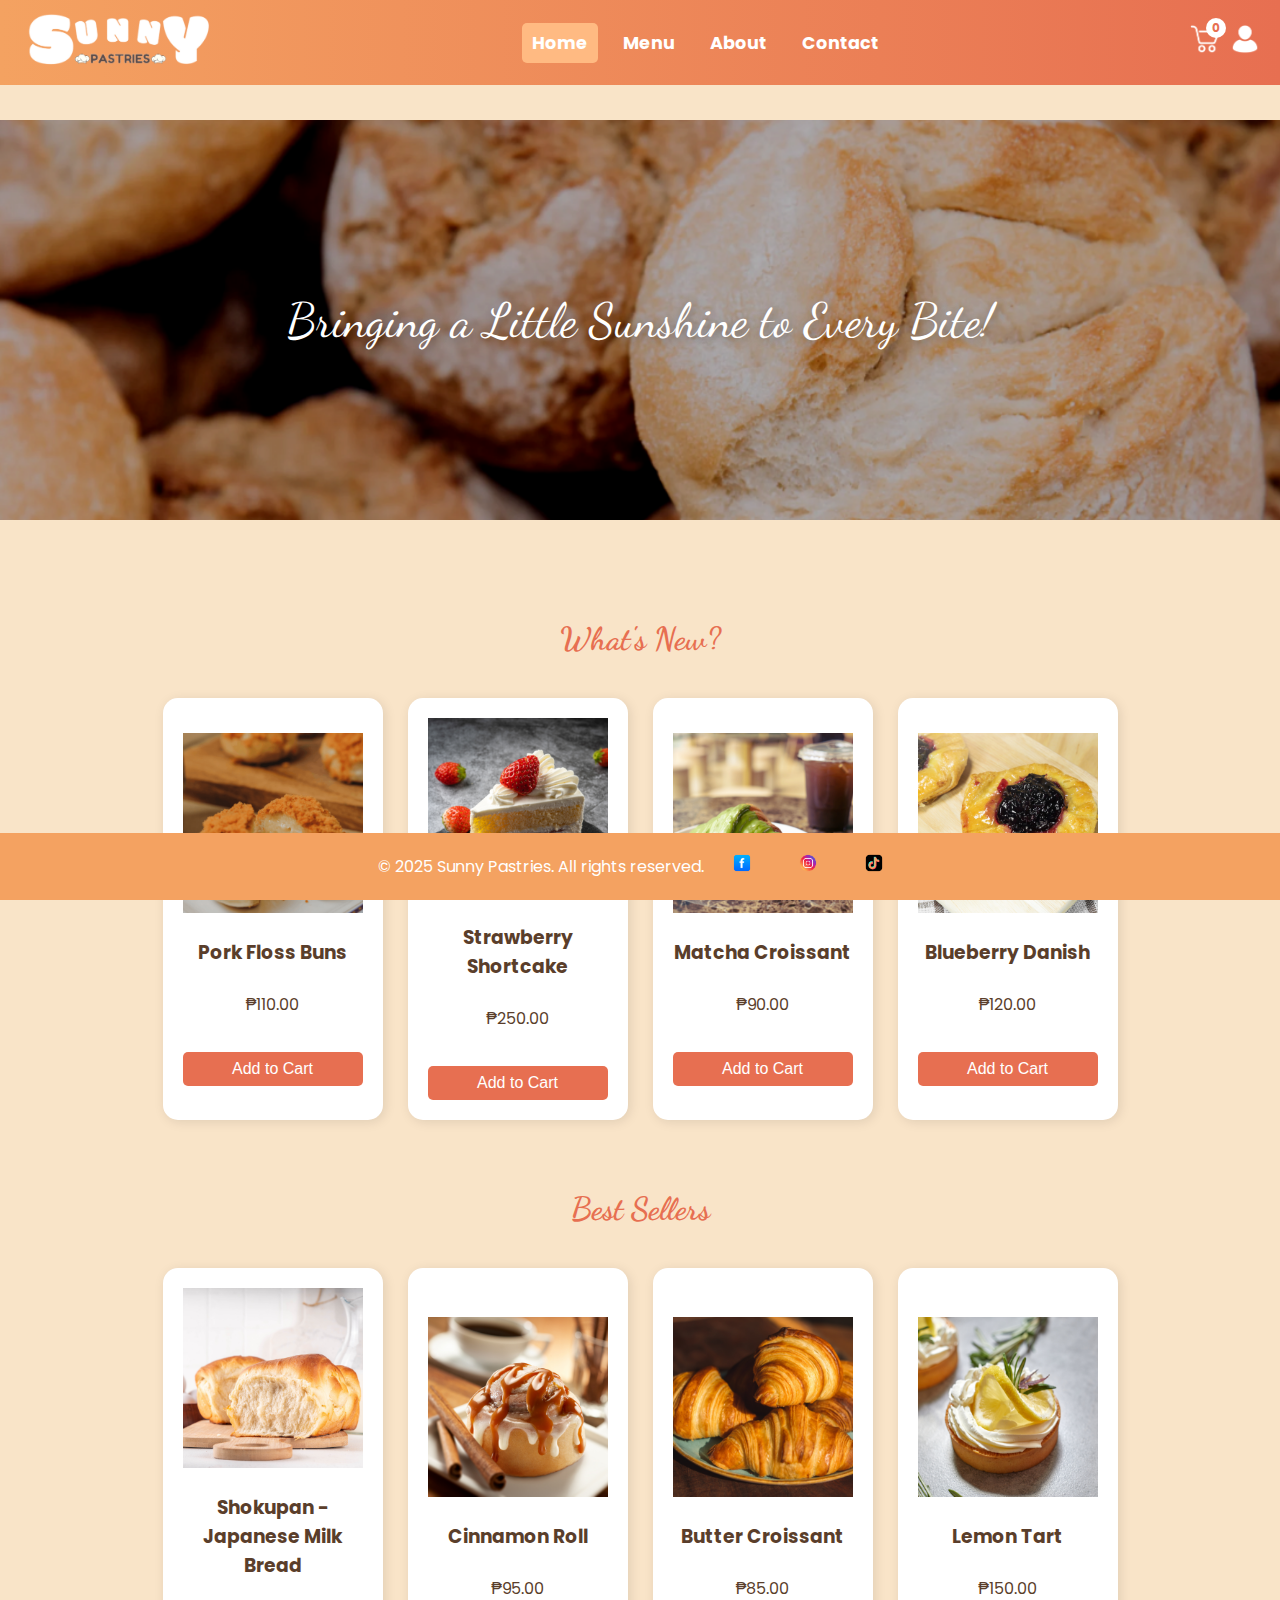
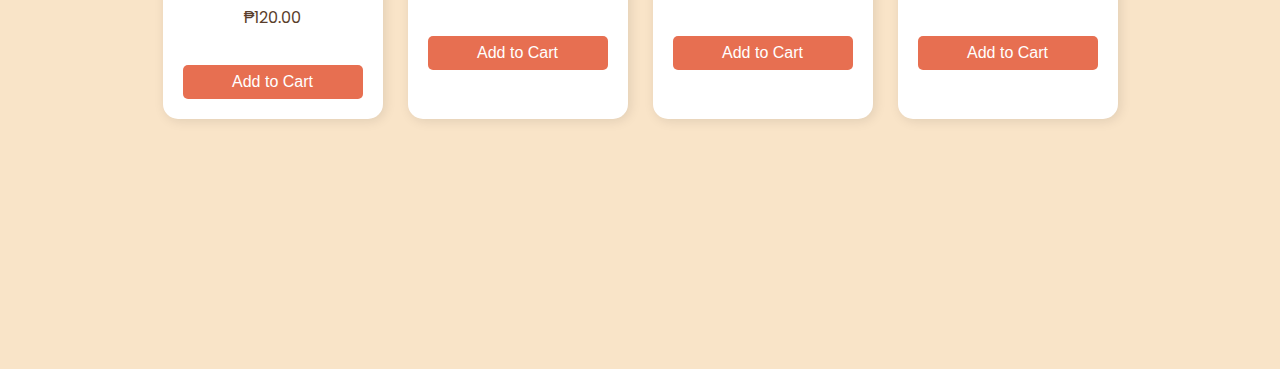
<file: index.html>
<!DOCTYPE html>
<html lang="en">
<head>
  <meta charset="UTF-8" />
  <meta name="viewport" content="width=device-width, initial-scale=1.0" />
  <title>Sunny Pastries</title>
  <link href="https://fonts.googleapis.com/css2?family=Dancing+Script:wght@600&family=Poppins:wght@300;400;600&display=swap" rel="stylesheet">
  <link rel="stylesheet" href="styles.css" />
</head>
<body>
  <header>
    <div class="logo-nav">
      <a href="index.html">
        <img src="images/relogo.png" alt="Logo">
      </a>
    </div>
    <div class="hamburger" id="hamburger">
      <div class="line"></div>
      <div class="line"></div>
      <div class="line"></div>
    </div>
    <nav id="nav">
      <ul>
        <li><a href="#" class="active">Home</a></li>
        <li><a href="MENU.html">Menu</a></li>
        <li><a href="ABOUT.html">About</a></li>
        <li><a href="CONTACT.html">Contact</a></li>
      </ul>
    </nav>
    <div class="auth-buttons">
      <a href="CART.html" class="icon-button">
        <img src="images/cart.png" alt="Cart">
      </a>
      <a href="LOGIN.html" class="login-btn">
        <img src="images/person.png" alt="Login">
      </a>
    </div>
  </header>

  <div class="desc">Bringing a Little Sunshine to Every Bite!</div>

  <main>
    <section id="whats-new">
      <h2>What's New?</h2>
      <div class="products-wrapper">
        <div class="product" data-name="Pork Floss Buns" data-price="110" data-image="images/floss.png">
          <img src="images/floss.png" alt="Pork Floss Buns">
          <h3>Pork Floss Buns</h3>
          <p>₱110.00</p>
          <button class="add-to-cart">Add to Cart</button>
        </div>
        <div class="product" data-name="Strawberry Shortcake" data-price="250" data-image="images/strawberry.png">
          <img src="images/strawberry.png" alt="Strawberry Shortcake">
          <h3>Strawberry Shortcake</h3>
          <p>₱250.00</p>
          <button class="add-to-cart">Add to Cart</button>
        </div>
        <div class="product" data-name="Matcha Croissant" data-price="90" data-image="images/matcha c.png">
          <img src="images/matcha c.png" alt="Matcha Croissant">
          <h3>Matcha Croissant</h3>
          <p>₱90.00</p>
          <button class="add-to-cart">Add to Cart</button>
        </div>
        <div class="product" data-name="Blueberry Danish" data-price="120" data-image="images/blueberry.png">
          <img src="images/blueberry.png" alt="Blueberry Danish">
          <h3>Blueberry Danish</h3>
          <p>₱120.00</p>
          <button class="add-to-cart">Add to Cart</button>
        </div>
      </div>
    </section>
  
    <section id="best-sellers">
      <h2>Best Sellers</h2>
      <div class="products-wrapper">
        <div class="product" data-name="Shokupan" data-price="120" data-image="images/milkbread.png">
          <img src="images/milkbread.png" alt="Shokupan">
          <h3>Shokupan - Japanese Milk Bread</h3>
          <p>₱120.00</p>
          <button class="add-to-cart">Add to Cart</button>
        </div>
        <div class="product" data-name="Cinnamon Roll" data-price="95" data-image="images/cinammon.png">
          <img src="images/cinammon.png" alt="Cinnamon Roll">
          <h3>Cinnamon Roll</h3>
          <p>₱95.00</p>
          <button class="add-to-cart">Add to Cart</button>
        </div>
        <div class="product" data-name="Butter Croissant" data-price="85" data-image="images/butter c.png">
          <img src="images/butter c.png" alt="Butter Croissant">
          <h3>Butter Croissant</h3>
          <p>₱85.00</p>
          <button class="add-to-cart">Add to Cart</button>
        </div>
        <div class="product" data-name="Lemon Tart" data-price="150" data-image="images/lemon tart.png">
          <img src="images/lemon tart.png" alt="Lemon Tart">
          <h3>Lemon Tart</h3>
          <p>₱150.00</p>
          <button class="add-to-cart">Add to Cart</button>
        </div>
      </div>
    </section>
  </main>
  

  <footer>
    <p>&copy; 2025 Sunny Pastries. All rights reserved.</p>
    <a href="https://www.facebook.com" target="_blank"><img src="images/facebook.png" alt="Facebook"></a>
    <a href="https://www.instagram.com" target="_blank"><img src="images/Instagram.png" alt="Instagram"></a>
    <a href="https://www.tiktok.com" target="_blank"><img src="images/tiktok.png" alt="TikTok"></a>
  </footer>

  <script src="main.js"></script>
</body>
</html>
</file>
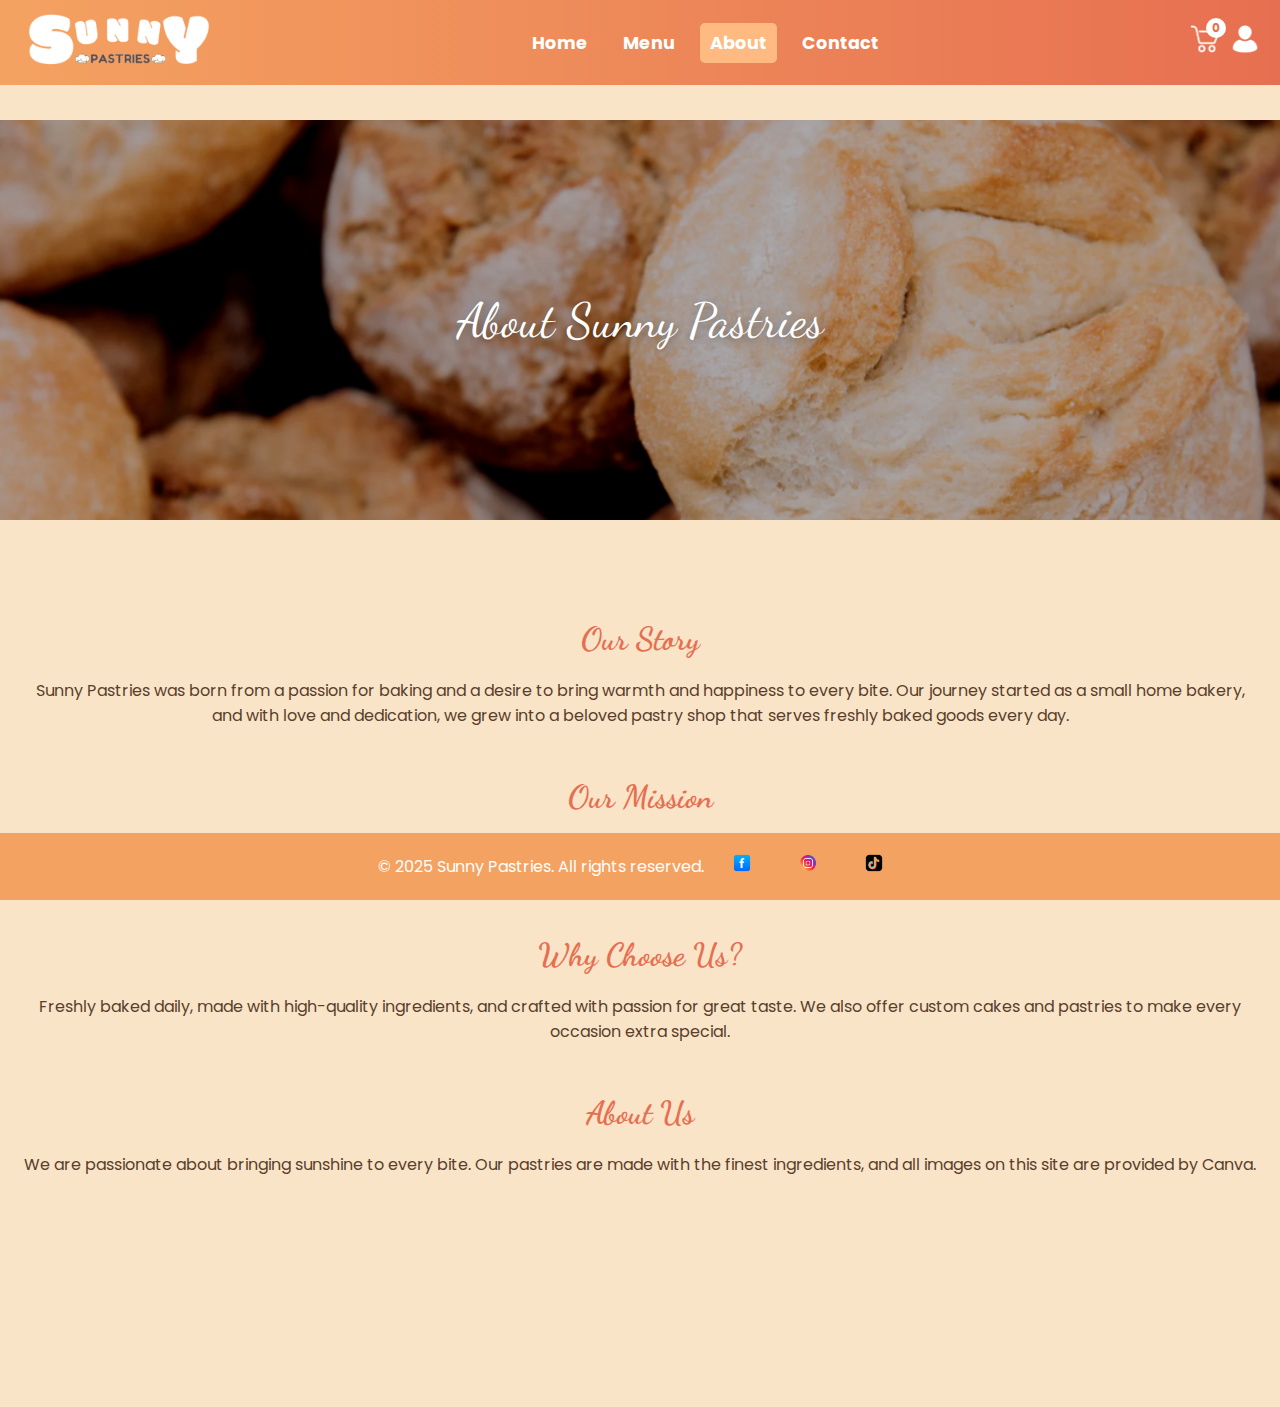
<file: about.html>
<!DOCTYPE html>
<html lang="en">
<head>
  <meta charset="UTF-8" />
  <meta name="viewport" content="width=device-width, initial-scale=1.0" />
  <title>About - Sunny Pastries</title>
  <link href="https://fonts.googleapis.com/css2?family=Dancing+Script:wght@600&family=Poppins:wght@300;400;600&display=swap" rel="stylesheet" />
  <link rel="stylesheet" href="styles.css" />

</head>
<body>
  <header>
    <div class="logo-nav">
      <a href="index.html">
        <img src="images/relogo.png" alt="Logo">
      </a>
    </div>
    <div class="hamburger" id="hamburger">
      <div class="line"></div>
      <div class="line"></div>
      <div class="line"></div>
  </div>
  <nav id="nav">
      <ul>
        <li><a href='index.html'>Home</a></li>
        <li><a href='menu.html'>Menu</a></li>
        <li><a href="#" class="active">About</a></li>
        <li><a href='contact.html'>Contact</a></li>
      </ul>
    </nav>
    <div class="auth-buttons">
      <a href="cart.html" class="icon-button">
        <img src="images/cart.png" alt="Cart">
      </a>
      <a href="LOGIN.html" class="login-btn">
        <img src="images/person.png" alt="Login">
      </a>
    </div>
  </header>

  <div class="desc">About Sunny Pastries</div>

  <main>
    <section>
      <h2>Our Story</h2>
      <p>Sunny Pastries was born from a passion for baking and a desire to bring warmth and happiness to every bite. Our journey started as a small home bakery, and with love and dedication, we grew into a beloved pastry shop that serves freshly baked goods every day.</p>
    </section>
    <section>
      <h2>Our Mission</h2>
      <p>We believe that every pastry tells a story. Our mission is to create delicious, high-quality pastries made with love and the finest ingredients, ensuring that every customer enjoys a delightful experience.</p>
    </section>
    <section>
      <h2>Why Choose Us?</h2>
      <p>Freshly baked daily, made with high-quality ingredients, and crafted with passion for great taste. We also offer custom cakes and pastries to make every occasion extra special.</p>
    </section>
    <section id="about">
      <h2>About Us</h2>
      <p>We are passionate about bringing sunshine to every bite. Our pastries are made with the finest ingredients, and all images on this site are provided by Canva.</p>
    </section>
  </main>

  <footer>
    <p>&copy; 2025 Sunny Pastries. All rights reserved.</p>
    <a href="https://www.facebook.com" target="_blank"><img src="images/facebook.png" alt="Facebook"></a>
    <a href="https://www.instagram.com" target="_blank"><img src="images/Instagram.png" alt="Instagram"></a>
    <a href="https://www.tiktok.com" target="_blank"><img src="images/tiktok.png" alt="TikTok"></a>
  </footer>
  <script src="main.js"></script>

</body>
</html>
</file>
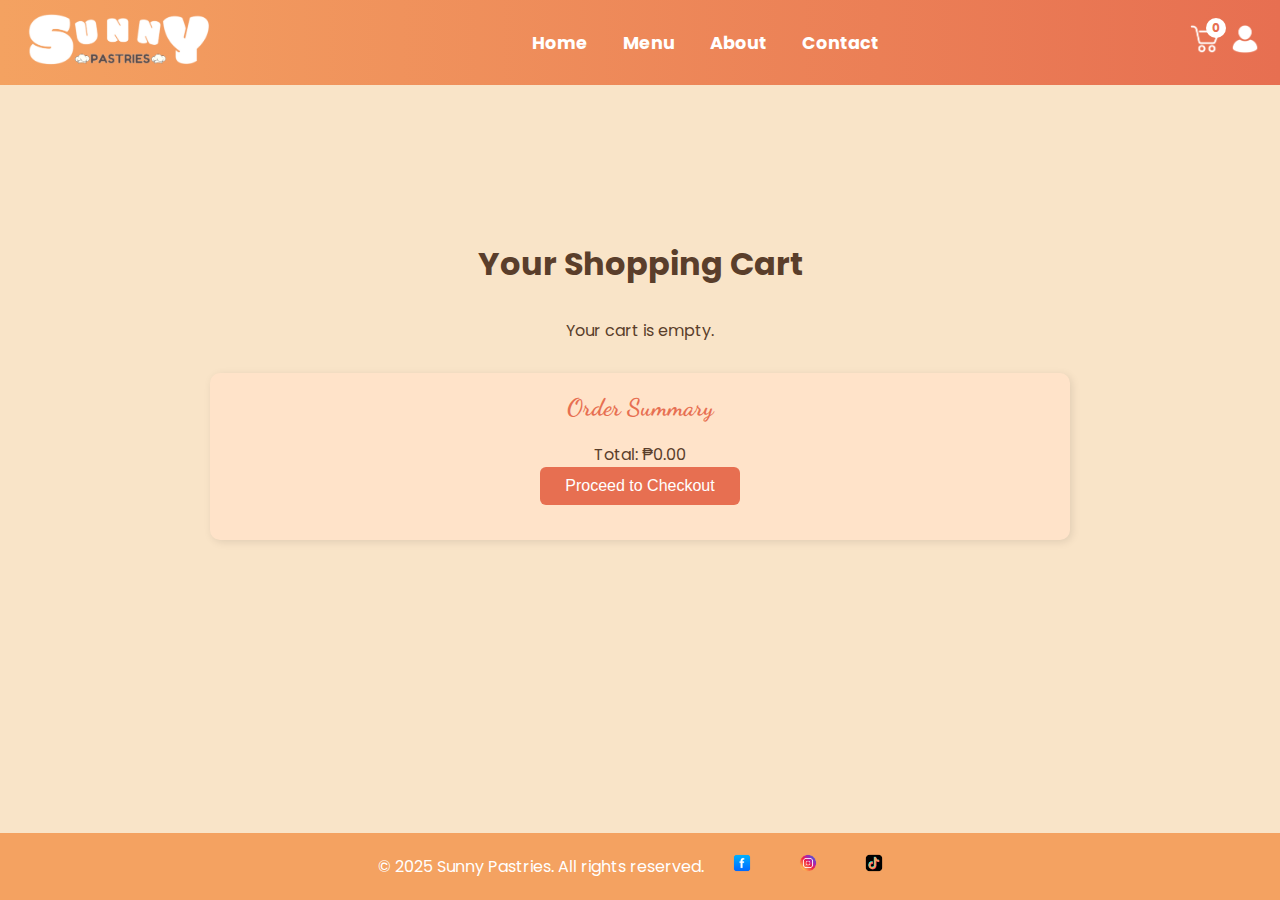
<file: cart.html>
<!DOCTYPE html>
<html lang="en">
<head>
  <meta charset="UTF-8" />
  <meta name="viewport" content="width=device-width, initial-scale=1.0" />
  <title>Your Cart - Sunny Pastries</title>
  <link href="https://fonts.googleapis.com/css2?family=Dancing+Script:wght@600&family=Poppins:wght@300;400;600&display=swap" rel="stylesheet">
  <link rel="stylesheet" href="styles.css" />
</head>
<body>
  <header>
    <div class="logo-nav">
      <a href="index.html">
        <img src="images/relogo.png" alt="Logo">
      </a>
    </div>
    <div class="hamburger" id="hamburger">
      <div class="line"></div>
      <div class="line"></div>
      <div class="line"></div>
    </div>
    <nav id="nav">
      <ul>
        <li><a href="index.html">Home</a></li>
        <li><a href="menu.html">Menu</a></li>
        <li><a href="about.html">About</a></li>
        <li><a href="contact.html">Contact</a></li>
      </ul>
    </nav>
    <div class="auth-buttons">
      <a href="cart.html" class="icon-button">
        <img src="images/cart.png" alt="Cart">
      </a>
      <a href="LOGIN.html" class="login-btn">
        <img src="images/person.png" alt="Login">
      </a>
    </div>
    <div id="user-greeting" class="user-greeting"></div>
  </header>

  <main>
    <section class="cart-section">
      <h1>Your Shopping Cart</h1>
      
      <div class="cart-items" id="cart-items">
        <!-- Cart items will be dynamically added here -->
      </div>
      
      <div class="cart-summary">
        <h2>Order Summary</h2>
        <p>Total: <span id="total-price">₱0.00</span></p>
        <button id="checkout-btn" class="checkout-button">Proceed to Checkout</button>
        <p id="checkout-message"></p>
        <div id="login-redirect" style="display: none;">
          <a href="LOGIN.html">Log in to your account</a>
        </div>
      </div>
    </section>
  </main>

  <footer>
    <p>&copy; 2025 Sunny Pastries. All rights reserved.</p>
    <a href="https://www.facebook.com" target="_blank"><img src="images/facebook.png" alt="Facebook"></a>
    <a href="https://www.instagram.com" target="_blank"><img src="images/Instagram.png" alt="Instagram"></a>
    <a href="https://www.tiktok.com" target="_blank"><img src="images/tiktok.png" alt="TikTok"></a>
  </footer>

  <script src="main.js"></script>
</body>
</html>
</file>
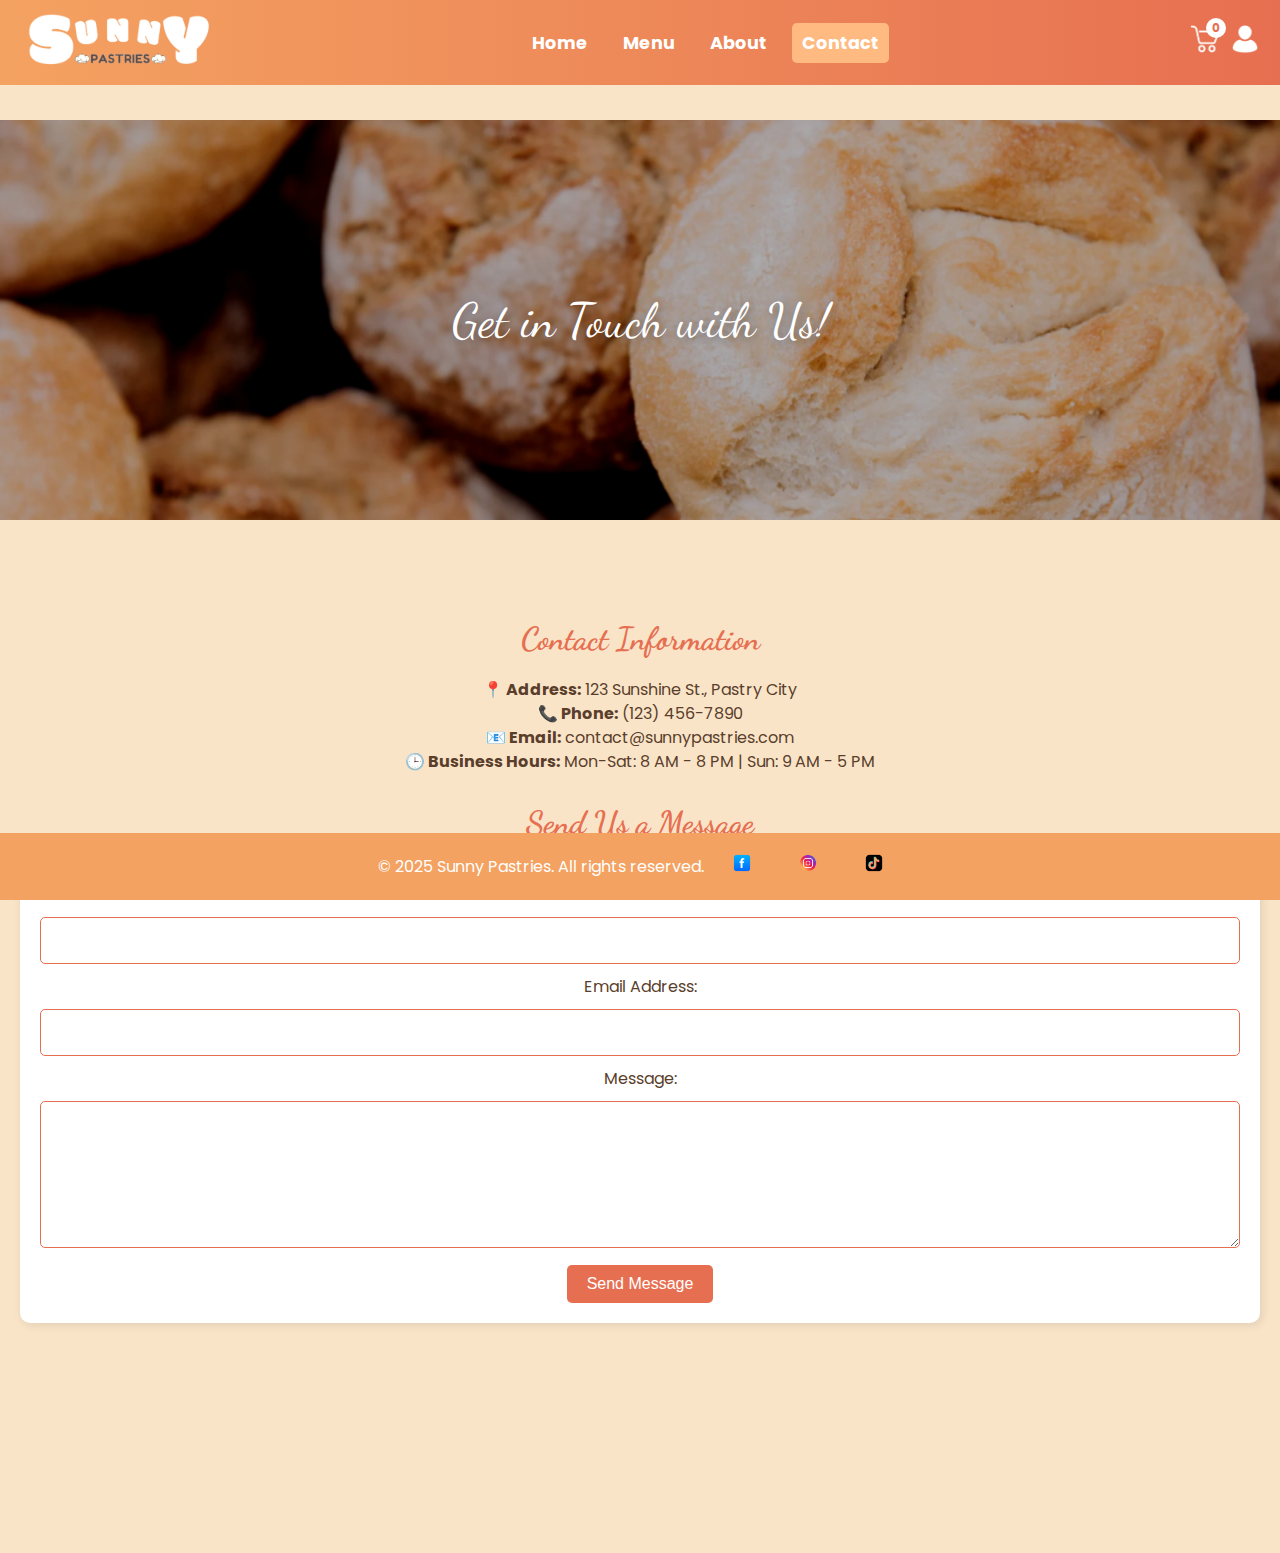
<file: contact.html>
<!DOCTYPE html>
<html lang="en">
<head>
  <meta charset="UTF-8">
  <meta name="viewport" content="width=device-width, initial-scale=1.0">
  <title>Contact - Sunny Pastries</title>
  <link href="https://fonts.googleapis.com/css2?family=Dancing+Script:wght@600&family=Poppins:wght@300;400;600&display=swap" rel="stylesheet">
  <link rel="stylesheet" href="styles.css" />
<style>
  p, label {
      font-size: 1rem;
      line-height: 1.5;
    }

    form {
      background-color: white;
      padding: 20px;
      border-radius: 10px;
      margin-top: 20px;
      box-shadow: 2px 2px 10px rgba(0,0,0,0.1);
    }

    input, textarea {
      width: 100%;
      padding: 10px;
      margin: 10px 0;
      border-radius: 5px;
      border: 1px solid #e76f51;
      font-family: 'Poppins', sans-serif;
      font-size: 1rem;
    }

    button {
      background-color: #e76f51;
      color: white;
      padding: 10px 20px;
      border: none;
      font-size: 1rem;
      border-radius: 5px;
      cursor: pointer;
      transition: background-color 0.3s ease-in-out;
    }

    button:hover {
      background-color: #b8573f;
    }

    .contact-info {
      margin-bottom: 30px;
    }
</style>
</head>
<body>
  <header>
    <div class="logo-nav">
      <a href="index.html">
        <img src="images/relogo.png" alt="Logo">
      </a>
    </div>
    <div class="hamburger" id="hamburger">
      <div class="line"></div>
      <div class="line"></div>
      <div class="line"></div>
  </div>
  <nav id="nav">
      <ul>
        <li><a href='index.html'>Home</a></li>
        <li><a href="menu.html">Menu</a></li>
        <li><a href="about.html">About</a></li>
        <li><a href="#" class="active">Contact</a></li>
      </ul>
    </nav>
    <div class="auth-buttons">
      <a href="cart.html" class="icon-button">
        <img src="images/cart.png" alt="Cart">
      </a>
      <a href="LOGIN.html" class="login-btn">
        <img src="images/person.png" alt="Login">
      </a>
    </div>
  </header>

  <div class="desc">Get in Touch with Us!</div>

  <main>
    <section class="contact-section">
      <div class="contact-info">
        <h2>Contact Information</h2>
        <p><strong>📍 Address:</strong> 123 Sunshine St., Pastry City</p>
        <p><strong>📞 Phone:</strong> (123) 456-7890</p>
        <p><strong>📧 Email:</strong> contact@sunnypastries.com</p>
        <p><strong>🕒 Business Hours:</strong> Mon-Sat: 8 AM - 8 PM | Sun: 9 AM - 5 PM</p>
      </div>

      <div class="contact-form">
        <h2>Send Us a Message</h2>
        <form id="contact-form">
          <label for="name">Full Name:</label>
          <input type="text" id="name" name="name" required>

          <label for="email">Email Address:</label>
          <input type="email" id="email" name="email" required>

          <label for="message">Message:</label>
          <textarea id="message" name="message" rows="5" required></textarea>

          <button type="submit">Send Message</button>
        </form>
        <div id="success-message" class="success-message" style="display: none;">Your message has been sent!</div>
      </div>
    </section>
  </main>

  <footer>
    <p>&copy; 2025 Sunny Pastries. All rights reserved.</p>
    <a href="https://www.facebook.com" target="_blank"><img src="images/facebook.png" alt="Facebook"></a>
    <a href="https://www.instagram.com" target="_blank"><img src="images/Instagram.png" alt="Instagram"></a>
    <a href="https://www.tiktok.com" target="_blank"><img src="images/tiktok.png" alt="TikTok"></a>
  </footer>

  <script>
    document.getElementById('contact-form').addEventListener('submit', function(event) {
      event.preventDefault();
      document.getElementById('success-message').style.display = 'block';
      setTimeout(function() {
        document.getElementById('success-message').style.display = 'none';
        document.getElementById('contact-form').reset();
      }, 3000);
    });
  </script>
    <script src="main.js"></script>

</body>
</html>
</file>
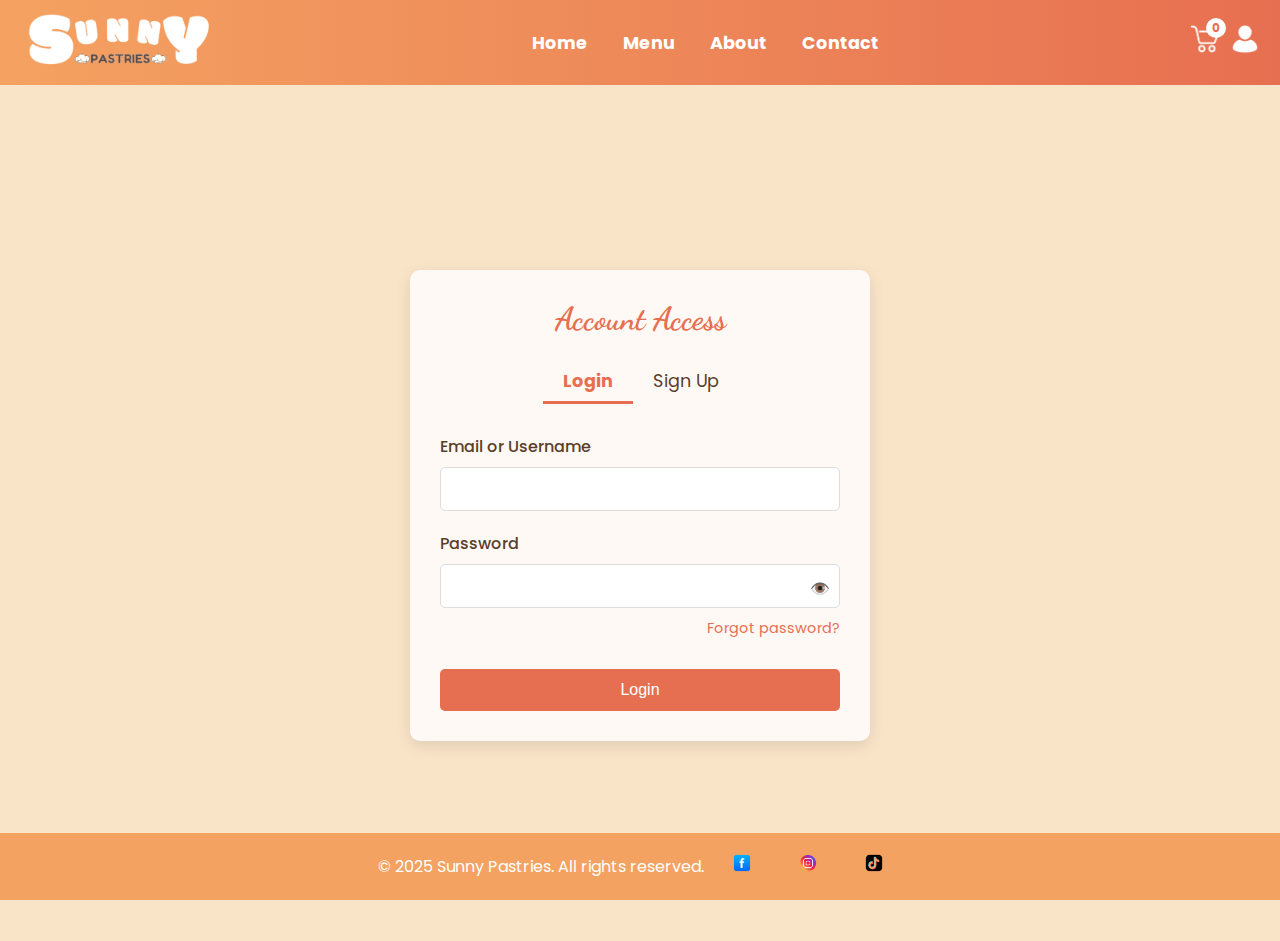
<file: LOGIN.html>
<!DOCTYPE html>
<html lang="en">
<head>
  <meta charset="UTF-8" />
  <meta name="viewport" content="width=device-width, initial-scale=1.0" />
  <title>Login - Sunny Pastries</title>
  <link href="https://fonts.googleapis.com/css2?family=Dancing+Script:wght@600&family=Poppins:wght@300;400;600&display=swap" rel="stylesheet" />
  <link rel="stylesheet" href="styles.css" />
  <style>
    .container {
      max-width: 500px;
      margin: 0 auto;
      padding: 20px;
    }
    
    .form-container {
      margin-top: 30px;
      background-color: #fff9f5;
      padding: 30px;
      border-radius: 10px;
      box-shadow: 0 5px 15px rgba(0, 0, 0, 0.1);
    }
    
    .form-title {
      text-align: center;
      margin-bottom: 20px;
      color: #e76f51;
    }
    
    .form-toggle {
      display: flex;
      justify-content: center;
      margin-bottom: 30px;
    }
    
    .form-toggle button {
      background: none;
      border: none;
      padding: 10px 20px;
      font-family: 'Poppins', sans-serif;
      font-size: 1.1rem;
      cursor: pointer;
      color: #5a3e2b;
      position: relative;
      transition: all 0.3s ease;
    }
    
    .form-toggle button.active {
      font-weight: bold;
      color: #e76f51;
    }
    
    .form-toggle button.active::after {
      content: '';
      position: absolute;
      width: 100%;
      height: 3px;
      background-color: #e76f51;
      bottom: 0;
      left: 0;
    }
    
    .form-group {
      margin-bottom: 20px;
      text-align: left;
    }
    
    .form-group label {
      display: block;
      margin-bottom: 8px;
      font-weight: 500;
      color: #5a3e2b;
    }
    
    .form-group input[type="text"],
    .form-group input[type="email"],
    .form-group input[type="password"] {
      width: 100%;
      padding: 12px 15px;
      border: 1px solid #ddd;
      border-radius: 5px;
      font-size: 16px;
      transition: border-color 0.3s;
    }
    
    .form-group input:focus {
      border-color: #e76f51;
      outline: none;
      box-shadow: 0 0 0 2px rgba(231, 111, 81, 0.2);
    }
    
    .password-container {
      position: relative;
    }
    
    .password-toggle {
      display: flex;
      align-items: center;
      margin-top: 8px;
    }
    
    .password-toggle input {
      width: auto;
      margin-right: 8px;
    }
    
    .password-toggle label {
      font-weight: normal;
      font-size: 0.9rem;
    }
    
    .toggle-password {
      position: absolute;
      right: 10px;
      top: 12px;
      cursor: pointer;
      color: #5a3e2b;
      font-size: 16px;
    }
    
    #signup-form {
      display: none;
    }
    
    .login-options {
      margin-top: 20px;
      text-align: center;
    }
    
    .forgot-password {
      display: block;
      margin-top: 10px;
      text-align: right;
      color: #e76f51;
      text-decoration: none;
      font-size: 0.9rem;
    }
    
    .forgot-password:hover {
      text-decoration: underline;
    }
    
    button[type="submit"] {
      background-color: #e76f51;
      color: white;
      border: none;
      border-radius: 5px;
      padding: 12px;
      width: 100%;
      font-size: 16px;
      cursor: pointer;
      transition: background-color 0.3s;
      margin-top: 10px;
    }
    
    button[type="submit"]:hover {
      background-color: #d65c41;
    }
    
    #login-status {
      margin-top: 20px;
      padding: 12px;
      border-radius: 5px;
      display: none;
      text-align: center;
    }
    
    .success {
      background-color: #d4edda;
      color: #155724;
    }
    
    .error {
      background-color: #f8d7da;
      color: #721c24;
    }
    
    .error-message {
      color: #e74c3c;
      font-size: 0.9rem;
      margin-top: 5px;
      display: none;
    }
    
    .password-hint {
      font-size: 0.8rem;
      color: #666;
      margin-top: 5px;
    }
    
    .user-greeting {
  text-align: center;
  font-weight: 500;
  color: #e76f51;
  font-size: 0.9rem;
  position: absolute;
  top: -20px;
  left: 50%;
  transform: translateX(-50%);
  width: max-content;
}
    .header-user-actions {
      display: flex;
      align-items: center;
    }
    
    .logout-button-header {
      background-color: #e76f51;
      color: white;
      border: none;
      border-radius: 5px;
      padding: 5px 10px;
      font-size: 0.8rem;
      cursor: pointer;
      margin-left: 8px;
    }
    
    .form-row {
      display: flex;
      gap: 15px;
    }
    
    .form-row .form-group {
      flex: 1;
    }
    
    .auth-buttons {
      display: flex;
      align-items: center;
      position: relative;
    }
    
    .login-btn {
      position: relative;
    }
    
    .user-menu {
      position: absolute;
      top: 40px;
      right: 0;
      background-color: white;
      border-radius: 5px;
      box-shadow: 0 2px 10px rgba(0,0,0,0.1);
      padding: 10px;
      display: none;
      z-index: 100;
      min-width: 150px;
    }
    
    .user-menu a, .user-menu button {
      display: block;
      padding: 8px 15px;
      text-decoration: none;
      color: #5a3e2b;
      font-size: 0.9rem;
      width: 100%;
      text-align: left;
      background: none;
      border: none;
      cursor: pointer;
      transition: background-color 0.2s;
    }
    
    .user-menu a:hover, .user-menu button:hover {
      background-color: #fff0e6;
      color: #e76f51;
    }
    
    .login-btn.logged-in img {
      border: 2px solid #e76f51;
      border-radius: 50%;
      padding: 2px;
    }
    .logout-container {
  position: absolute;
  top: 20px;
  right: 20px;
  z-index: 1000;
}
  </style>
</head>
<body>
  <header>
    <div class="logo-nav">
      <a href="index.html">
        <img src="images/relogo.png" alt="Logo">
      </a>
    </div>
    <div class="hamburger" id="hamburger">
      <div class="line"></div>
      <div class="line"></div>
      <div class="line"></div>
    </div>
    <nav id="nav">
      <ul>
        <li><a href="index.html">Home</a></li>
        <li><a href="MENU.html">Menu</a></li>
        <li><a href="ABOUT.html">About</a></li>
        <li><a href="CONTACT.html">Contact</a></li>
      </ul>
    </nav>
    <div class="auth-buttons">
      <a href="CART.html" class="icon-button">
        <img src="images/cart.png" alt="Cart">
        <div class="cart-count" id="cart-count">0</div>
      </a>
      <div class="login-container" style="position: relative;">
        <div id="user-greeting" class="user-greeting"></div>
        <a href="LOGIN.html" class="login-btn" id="login-btn">
          <img src="images/person.png" alt="Login">
        </a>
        <div class="user-menu" id="user-menu">
          <a href="profile.html">My Profile</a>
          <a href="orders.html">My Orders</a>
          <button id="logout-btn-header">Logout</button>
        </div>
      </div>
    </div>
  </header>

  <main>
    <div class="container">
      <div class="form-container">
        <h2 class="form-title">Account Access</h2>
        
        <div class="form-toggle">
          <button id="login-toggle" class="active">Login</button>
          <button id="signup-toggle">Sign Up</button>
        </div>
        
        <div id="login-form">
          <form id="loginForm">
            <div class="form-group">
              <label for="login-identifier">Email or Username</label>
              <input type="text" id="login-identifier" required>
            </div>
            
            <div class="form-group">
              <label for="password">Password</label>
              <div class="password-container">
                <input type="password" id="password" required>
                <span class="toggle-password" id="toggle-password-login">👁️</span>
              </div>
              <a href="#" class="forgot-password" id="forgot-password">Forgot password?</a>
            </div>
            
            <button type="submit">Login</button>
            <div id="error-message-login" class="error-message"></div>
          </form>
        </div>
        
        <div id="signup-form">
          <form id="signupForm">
            <div class="form-row">
              <div class="form-group">
                <label for="signup-name">Full Name</label>
                <input type="text" id="signup-name" required>
              </div>
              
              <div class="form-group">
                <label for="signup-username">Username</label>
                <input type="text" id="signup-username" required>
                <small style="color: #666;">Will be used for display and login</small>
              </div>
            </div>
            
            <div class="form-group">
              <label for="signup-email">Email Address</label>
              <input type="email" id="signup-email" required>
            </div>
            
            <div class="form-group">
              <label for="signup-password">Password</label>
              <div class="password-container">
                <input type="password" id="signup-password" required>
                <span class="toggle-password" id="toggle-password-signup">👁️</span>
              </div>
              <p class="password-hint">Password must be at least 6 characters with uppercase, lowercase, number and symbol</p>
            </div>
            
            <button type="submit">Create Account</button>
            <div id="error-message-signup" class="error-message"></div>
          </form>
        </div>
        
        <div id="login-status"></div>
        
        <div id="logout-section" style="display: none; margin-top: 20px; text-align: center;">
          <p>You are currently logged in.</p>
          <button id="logout-btn" class="checkout-button">Logout</button>
        </div>
      </div>
    </div>
  </main>

  <footer>
    <p>&copy; 2025 Sunny Pastries. All rights reserved.</p>
    <a href="https://www.facebook.com" target="_blank"><img src="images/facebook.png" alt="Facebook"></a>
    <a href="https://www.instagram.com" target="_blank"><img src="images/Instagram.png" alt="Instagram"></a>
    <a href="https://www.tiktok.com" target="_blank"><img src="images/tiktok.png" alt="TikTok"></a>
  </footer>

  <script>
    document.addEventListener("DOMContentLoaded", () => {
      const loginForm = document.getElementById("login-form");
      const signupForm = document.getElementById("signup-form");
      const loginToggle = document.getElementById("login-toggle");
      const signupToggle = document.getElementById("signup-toggle");
      const loginBtn = document.getElementById("login-btn");
      const logoutSection = document.getElementById("logout-section");
      const cartCount = document.getElementById("cart-count");
      const loginStatus = document.getElementById("login-status");
      const forgotPassword = document.getElementById("forgot-password");
      const togglePasswordLogin = document.getElementById("toggle-password-login");
      const togglePasswordSignup = document.getElementById("toggle-password-signup");
      const userMenu = document.getElementById("user-menu");
      
      // Toggle user menu when clicking on login icon
      loginBtn.addEventListener("click", function(e) {
        if (localStorage.getItem("userLoggedIn") === "true") {
          e.preventDefault();
          userMenu.style.display = userMenu.style.display === "block" ? "none" : "block";
        }
      });
      
      // Close user menu when clicking elsewhere
      document.addEventListener("click", function(e) {
        if (e.target !== loginBtn && !loginBtn.contains(e.target) && 
            e.target !== userMenu && !userMenu.contains(e.target)) {
          userMenu.style.display = "none";
        }
      });
      
      // Check if user is logged in
     // Replace the checkLoginStatus function with this updated version
function checkLoginStatus() {
  const isLoggedIn = localStorage.getItem("userLoggedIn") === "true";
  const email = localStorage.getItem("userEmail");
  const username = localStorage.getItem("userUsername");
  const name = localStorage.getItem("userName");
  
  if (isLoggedIn) {
    // Show logout section instead of forms on login page
    if (loginForm) {
      loginForm.style.display = "none";
      signupForm.style.display = "none";
      document.querySelector(".form-toggle").style.display = "none";
      logoutSection.style.display = "block";
      
      // Update login status
      loginStatus.textContent = `Welcome back ${username || name || email}!`;
      loginStatus.classList.add("success");
      loginStatus.style.display = "block";
    }
    
    // Update header elements for logged in state
    loginBtn.classList.add("logged-in");
    loginBtn.href = "#"; // Prevent navigation when logged in
    
    // Make sure the login icon remains visible
    const loginIcon = loginBtn.querySelector("img");
    if (loginIcon) {
      loginIcon.style.display = "block"; // Ensure icon is visible
    }
    
    // Update user greeting
    const userGreeting = document.getElementById("user-greeting");
    if (userGreeting) {
      const displayName = username || (name ? name.split(' ')[0] : '') || email.split('@')[0];
      userGreeting.textContent = `Hi, ${displayName}`;
      userGreeting.style.display = "block";
    }
    
    // Set up header logout button
    document.getElementById("logout-btn-header").addEventListener("click", () => {
      localStorage.removeItem("userLoggedIn");
      localStorage.removeItem("userEmail");
      localStorage.removeItem("userName");
      localStorage.removeItem("userUsername");
      window.location.reload();
    });
  } else {
    // Show login form and hide user elements
    if (loginForm) {
      loginForm.style.display = "block";
      logoutSection.style.display = "none";
    }
    
    loginBtn.classList.remove("logged-in");
    loginBtn.href = "LOGIN.html";
    
    const userGreeting = document.getElementById("user-greeting");
    if (userGreeting) {
      userGreeting.textContent = "";
      userGreeting.style.display = "none";
    }
    
    userMenu.style.display = "none";
  }
}
      
      // Toggle between login and signup forms
      if (loginToggle && signupToggle) {
        loginToggle.addEventListener("click", () => {
          loginForm.style.display = "block";
          signupForm.style.display = "none";
          loginToggle.classList.add("active");
          signupToggle.classList.remove("active");
        });
        
        signupToggle.addEventListener("click", () => {
          loginForm.style.display = "none";
          signupForm.style.display = "block";
          loginToggle.classList.remove("active");
          signupToggle.classList.add("active");
        });
      }
      
      // Show/hide password toggles
      if (togglePasswordLogin) {
        togglePasswordLogin.addEventListener("click", function() {
          const passwordField = document.getElementById("password");
          if (passwordField.type === "password") {
            passwordField.type = "text";
            this.textContent = "🔒";
          } else {
            passwordField.type = "password";
            this.textContent = "👁️";
          }
        });
      }
      
      if (togglePasswordSignup) {
        togglePasswordSignup.addEventListener("click", function() {
          const passwordField = document.getElementById("signup-password");
          if (passwordField.type === "password") {
            passwordField.type = "text";
            this.textContent = "🔒";
          } else {
            passwordField.type = "password";
            this.textContent = "👁️";
          }
        });
      }
      
      // Forgot password functionality
      if (forgotPassword) {
        forgotPassword.addEventListener("click", function(e) {
          e.preventDefault();
          const identifier = document.getElementById("login-identifier").value.trim();
          
          if (!identifier) {
            alert("Please enter your email or username first.");
            return;
          }
          
          // Get users from localStorage
          const users = JSON.parse(localStorage.getItem("users")) || [];
          const user = users.find(u => u.email === identifier || u.username === identifier);
          
          if (user) {
            // In a real system, this would send a password reset email
            alert("Password reset link has been sent to your email address. Please check your inbox.");
          } else {
            alert("No account found with this email or username. Please sign up first.");
          }
        });
      }
      
      // Login Form Submission
      const loginFormEl = document.getElementById("loginForm");
      if (loginFormEl) {
        loginFormEl.addEventListener("submit", function(event) {
          event.preventDefault();
          const identifier = document.getElementById("login-identifier").value.trim();
          const password = document.getElementById("password").value;
          const errorMessage = document.getElementById("error-message-login");
          
          // Get users from localStorage
          const users = JSON.parse(localStorage.getItem("users")) || [];
          const user = users.find(u => (u.email === identifier || u.username === identifier) && u.password === password);
          
          if (user) {
            localStorage.setItem("userLoggedIn", "true");
            localStorage.setItem("userEmail", user.email);
            
            // Store name and username if available
            if (user.name) localStorage.setItem("userName", user.name);
            if (user.username) localStorage.setItem("userUsername", user.username);
            
            // Display success message
            loginStatus.textContent = "Login successful! Redirecting...";
            loginStatus.classList.add("success");
            loginStatus.classList.remove("error");
            loginStatus.style.display = "block";
            
            // Redirect after a short delay
            setTimeout(() => {
              window.location.href = "index.html";
            }, 1500);
          } else {
            errorMessage.textContent = "Invalid login credentials. Please check your details.";
            errorMessage.style.display = "block";
            setTimeout(() => {
              errorMessage.style.display = "none";
            }, 3000);
          }
        });
      }
      
      // Signup Form Submission
      const signupFormEl = document.getElementById("signupForm");
      if (signupFormEl) {
        signupFormEl.addEventListener("submit", function(event) {
          event.preventDefault();
          const name = document.getElementById("signup-name").value.trim();
          const username = document.getElementById("signup-username").value.trim();
          const email = document.getElementById("signup-email").value.trim();
          const password = document.getElementById("signup-password").value;
          const errorMessage = document.getElementById("error-message-signup");
          
          // Username validation
          if (username.length < 3) {
            errorMessage.textContent = "Username must be at least 3 characters long";
            errorMessage.style.display = "block";
            setTimeout(() => {
              errorMessage.style.display = "none";
            }, 3000);
            return;
          }
          
          if (!username.match(/^[a-zA-Z0-9_]+$/)) {
            errorMessage.textContent = "Username can only contain letters, numbers, and underscores";
            errorMessage.style.display = "block";
            setTimeout(() => {
              errorMessage.style.display = "none";
            }, 3000);
            return;
          }
          
          // Get existing users
          const users = JSON.parse(localStorage.getItem("users")) || [];
          
          // Check if email already exists
          const emailExists = users.some(u => u.email === email);
          if (emailExists) {
            errorMessage.textContent = "Email already exists! Please use a different email.";
            errorMessage.style.display = "block";
            setTimeout(() => {
              errorMessage.style.display = "none";
            }, 3000);
            return;
          }
          
          // Check if username already exists
          const usernameExists = users.some(u => u.username === username);
          if (usernameExists) {
            errorMessage.textContent = "Username already taken! Please choose another.";
            errorMessage.style.display = "block";
            setTimeout(() => {
              errorMessage.style.display = "none";
            }, 3000);
            return;
          }
          
          // Password validation
          if (!password.match(/^(?=.*[a-z])(?=.*[A-Z])(?=.*\d)(?=.*[@$!%^&*])[A-Za-z\d@$!%^&*]{6,}$/)) {
            errorMessage.textContent = "Password must be at least 6 characters and include uppercase, lowercase, number, and symbol.";
            errorMessage.style.display = "block";
            setTimeout(() => {
              errorMessage.style.display = "none";
            }, 3000);
            return;
          }
          
          // Add new user
          const newUser = { name, username, email, password };
          users.push(newUser);
          localStorage.setItem("users", JSON.stringify(users));
          localStorage.setItem("userLoggedIn", "true");
          localStorage.setItem("userEmail", email);
          localStorage.setItem("userName", name);
          localStorage.setItem("userUsername", username);
          
          // Display success message
          loginStatus.textContent = "Account created successfully! Redirecting...";
          loginStatus.classList.add("success");
          loginStatus.style.display = "block";
          
          // Redirect after a short delay
          setTimeout(() => {
            window.location.href = "index.html";
          }, 1500);
        });
      }
      
      // Logout Functionality for the login page button
      const logoutBtn = document.getElementById("logout-btn");
      if (logoutBtn) {
        logoutBtn.addEventListener("click", () => {
          localStorage.removeItem("userLoggedIn");
          localStorage.removeItem("userEmail");
          localStorage.removeItem("userName");
          localStorage.removeItem("userUsername");
          
          // Show success message
          loginStatus.textContent = "Logged out successfully!";
          loginStatus.classList.add("success");
          loginStatus.style.display = "block";
          
          // Reset the page after a short delay
          setTimeout(() => {
            window.location.reload();
          }, 1500);
        });
      }
      
      // Update cart count
      function updateCartCount() {
        const cart = JSON.parse(localStorage.getItem("cart")) || [];
        const count = cart.reduce((total, item) => total + item.quantity, 0);
        cartCount.textContent = count;
      }
      
      // Initialize page
      checkLoginStatus();
      updateCartCount();
      
      // Toggle hamburger menu
      const hamburger = document.getElementById("hamburger");
      const nav = document.getElementById("nav");
      
      if (hamburger && nav) {
        hamburger.addEventListener("click", () => {
          nav.classList.toggle("active");
        });
      }
    });
  </script>
</body>
</html>
</file>
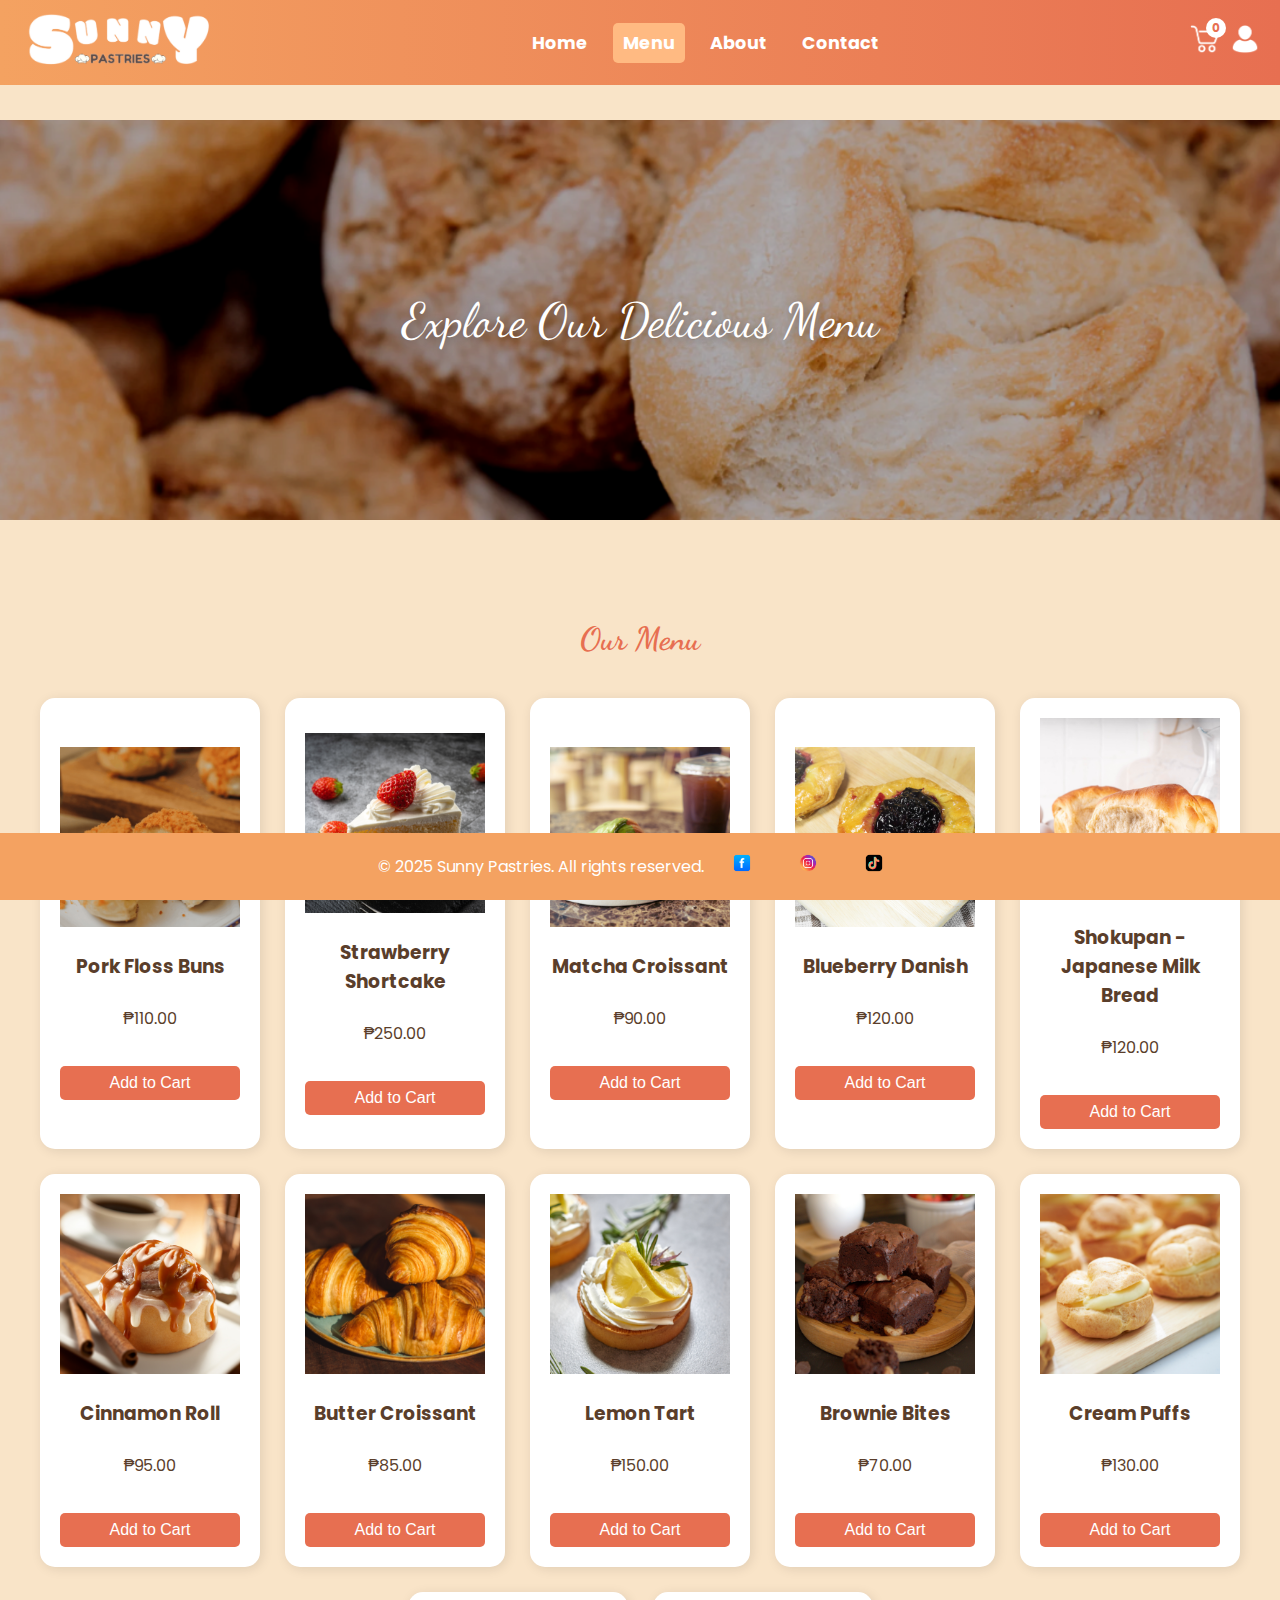
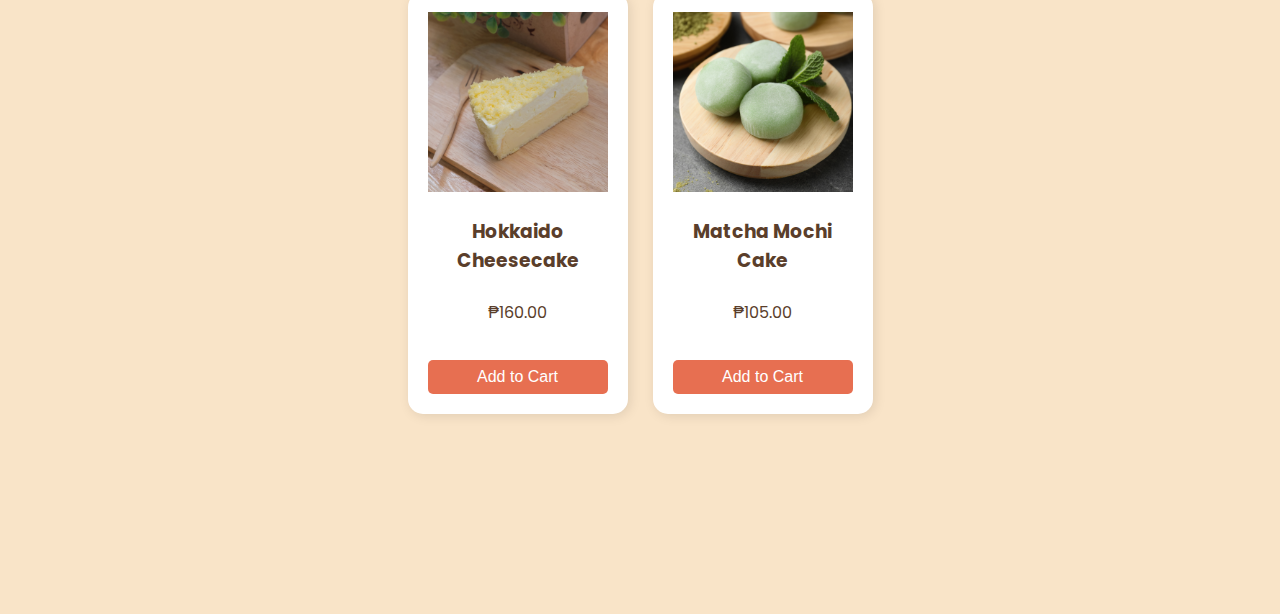
<file: menu.html>
<!DOCTYPE html>
<html lang="en">
<head>
  <meta charset="UTF-8" />
  <meta name="viewport" content="width=device-width, initial-scale=1.0" />
  <title>Sunny Pastries - Menu</title>
  <link href="https://fonts.googleapis.com/css2?family=Dancing+Script:wght@600&family=Poppins:wght@300;400;600&display=swap" rel="stylesheet">
  <link rel="stylesheet" href="styles.css" />
</head>
<body>
  <header>
    <div class="logo-nav">
      <a href="index.html">
        <img src="images/relogo.png" alt="Logo">
      </a>
    </div>
    <div class="hamburger" id="hamburger">
      <div class="line"></div>
      <div class="line"></div>
      <div class="line"></div>
    </div>
    <nav id="nav">
      <ul>
        <li><a href="index.html">Home</a></li>
        <li><a href="#" class="active">Menu</a></li>
        <li><a href="ABOUT.html">About</a></li>
        <li><a href="CONTACT.html">Contact</a></li>
      </ul>
    </nav>
    <div class="auth-buttons">
      <a href="CART.html" class="icon-button">
        <img src="images/cart.png" alt="Cart">
      </a>
      <a href="LOGIN.html" class="login-btn">
        <img src="images/person.png" alt="Login">
      </a>
    </div>
  </header>

  <div class="desc">Explore Our Delicious Menu</div>

  <main>
    <h2>Our Menu</h2>
    <div class="products-wrapper">
        <div class="product" data-name="Pork Floss Buns" data-price="110" data-image="images/floss.png">
          <img src="images/floss.png" alt="Pork Floss Buns">
          <h3>Pork Floss Buns</h3>
          <p>₱110.00</p>
          <button class="add-to-cart">Add to Cart</button>
        </div>
        <div class="product" data-name="Strawberry Shortcake" data-price="250" data-image="images/strawberry.png">
          <img src="images/strawberry.png" alt="Strawberry Shortcake">
          <h3>Strawberry Shortcake</h3>
          <p>₱250.00</p>
          <button class="add-to-cart">Add to Cart</button>
        </div>
        <div class="product" data-name="Matcha Croissant" data-price="90" data-image="images/matcha c.png">
          <img src="images/matcha c.png" alt="Matcha Croissant">
          <h3>Matcha Croissant</h3>
          <p>₱90.00</p>
          <button class="add-to-cart">Add to Cart</button>
        </div>
        <div class="product" data-name="Blueberry Danish" data-price="120" data-image="images/blueberry.png">
          <img src="images/blueberry.png" alt="Blueberry Danish">
          <h3>Blueberry Danish</h3>
          <p>₱120.00</p>
          <button class="add-to-cart">Add to Cart</button>
        </div>
        <div class="product" data-name="Shokupan" data-price="120" data-image="images/milkbread.png">
          <img src="images/milkbread.png" alt="Shokupan">
          <h3>Shokupan - Japanese Milk Bread</h3>
          <p>₱120.00</p>
          <button class="add-to-cart">Add to Cart</button>
        </div>
        <div class="product" data-name="Cinnamon Roll" data-price="95" data-image="images/cinammon.png">
          <img src="images/cinammon.png" alt="Cinnamon Roll">
          <h3>Cinnamon Roll</h3>
          <p>₱95.00</p>
          <button class="add-to-cart">Add to Cart</button>
        </div>
        <div class="product" data-name="Butter Croissant" data-price="85" data-image="images/butter c.png">
          <img src="images/butter c.png" alt="Butter Croissant">
          <h3>Butter Croissant</h3>
          <p>₱85.00</p>
          <button class="add-to-cart">Add to Cart</button>
        </div>
        <div class="product" data-name="Lemon Tart" data-price="150" data-image="images/lemon tart.png">
          <img src="images/lemon tart.png" alt="Lemon Tart">
          <h3>Lemon Tart</h3>
          <p>₱150.00</p>
          <button class="add-to-cart">Add to Cart</button>
        </div>
        <div class="product" data-name="Brownie Bites" data-price="70" data-image="images/brownie.png">
          <img src="images/brownie.png" alt="Brownie Bites">
          <h3>Brownie Bites</h3>
          <p>₱70.00</p>
          <button class="add-to-cart">Add to Cart</button>
        </div>
        <div class="product" data-name="Cream Puffs" data-price="130" data-image="images/creampuff.png">
          <img src="images/creampuff.png" alt="Cream Puffs">
          <h3>Cream Puffs</h3>
          <p>₱130.00</p>
          <button class="add-to-cart">Add to Cart</button>
        </div>
        <div class="product" data-name="Hokkaido Cheesecake" data-price="160" data-image="images/hokkaido.png">
          <img src="images/hokkaido.png" alt="Hokkaido Cheesecake">
          <h3>Hokkaido Cheesecake</h3>
          <p>₱160.00</p>
          <button class="add-to-cart">Add to Cart</button>
        </div>
        <div class="product" data-name="Matcha Mochi Cake" data-price="105" data-image="images/matchamotchi.png">
          <img src="images/matchamotchi.png" alt="Matcha Mochi Cake">
          <h3>Matcha Mochi Cake</h3>
          <p>₱105.00</p>
          <button class="add-to-cart">Add to Cart</button>
        </div>
      </div>
    </div>
  </main>

  <footer>
    <p>&copy; 2025 Sunny Pastries. All rights reserved.</p>
    <a href="https://www.facebook.com" target="_blank"><img src="images/facebook.png" alt="Facebook"></a>
    <a href="https://www.instagram.com" target="_blank"><img src="images/Instagram.png" alt="Instagram"></a>
    <a href="https://www.tiktok.com" target="_blank"><img src="images/tiktok.png" alt="TikTok"></a>
  </footer>

  <script src="main.js"></script>
</body>
</html>
</file>
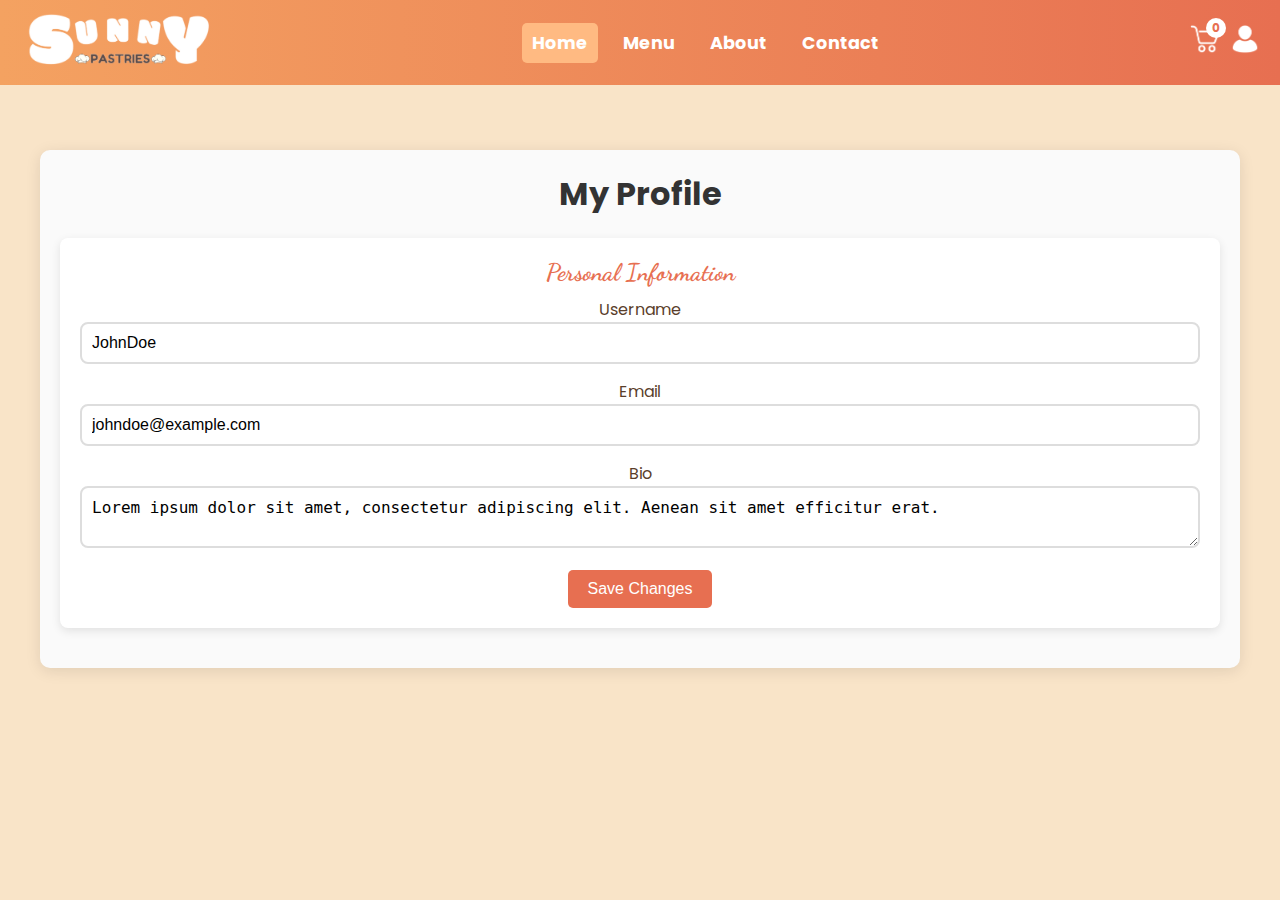
<file: myprofile.html>
<!DOCTYPE html>
<html lang="en">
<head>
  <meta charset="UTF-8" />
  <meta name="viewport" content="width=device-width, initial-scale=1.0" />
  <title>My Profile - Sunny Pastries</title>
  <link href="https://fonts.googleapis.com/css2?family=Dancing+Script:wght@600&family=Poppins:wght@300;400;600&display=swap" rel="stylesheet">
  <link rel="stylesheet" href="styles.css" />
  <style>
    /* Profile container */
    .profile-container {
      max-width: 1200px;
      margin: 30px auto;
      padding: 20px;
      background-color: #fafafa;
      border-radius: 10px;
      box-shadow: 0 3px 15px rgba(0, 0, 0, 0.1);
    }

    h1 {
      text-align: center;
      color: #333;
      font-family: 'Poppins', sans-serif;
    }

    /* Profile section styling */
    .profile-section {
      margin: 20px 0;
      padding: 20px;
      background-color: #fff;
      border-radius: 8px;
      box-shadow: 0 3px 10px rgba(0, 0, 0, 0.1);
    }

    .profile-section h2 {
      color: #e76f51;
      font-size: 1.5rem;
      margin-bottom: 10px;
    }

    /* Textareas and Input fields styling */
    .profile-section textarea, .profile-section input {
      width: 100%;
      padding: 10px;
      border: 2px solid #ddd;
      border-radius: 8px;
      font-size: 1rem;
      margin-bottom: 15px;
      transition: border-color 0.3s;
    }

    .profile-section textarea:focus, .profile-section input:focus {
      border-color: #e76f51;
      outline: none;
    }

    /* Save Button Styling */
    .btn-save {
      background-color: #e76f51;
      color: white;
      border: none;
      padding: 10px 20px;
      font-size: 1rem;
      border-radius: 5px;
      cursor: pointer;
      transition: background-color 0.3s;
    }

    .btn-save:hover {
      background-color: #b8573f;
    }

    /* Responsive styling */
    @media (max-width: 768px) {
      .profile-container {
        padding: 15px;
      }

      .profile-section {
        padding: 15px;
      }

      .btn-save {
        width: 100%;
        padding: 12px;
      }
    }
  </style>
</head>
<body>
    <header>
        <div class="logo-nav">
          <a href="index.html">
            <img src="images/relogo.png" alt="Logo">
          </a>
        </div>
        <div class="hamburger" id="hamburger">
          <div class="line"></div>
          <div class="line"></div>
          <div class="line"></div>
        </div>
        <nav id="nav">
          <ul>
            <li><a href="#" class="active">Home</a></li>
            <li><a href="MENU.html">Menu</a></li>
            <li><a href="ABOUT.html">About</a></li>
            <li><a href="CONTACT.html">Contact</a></li>
          </ul>
        </nav>
        <div class="auth-buttons">
          <a href="CART.html" class="icon-button">
            <img src="images/cart.png" alt="Cart">
          </a>
          <a href="LOGIN.html" class="login-btn">
            <img src="images/person.png" alt="Login">
          </a>
        </div>
        <div id="user-greeting" class="user-greeting"></div>
      </header>

  <div class="profile-container">
    <h1>My Profile</h1>

    <div class="profile-section">
      <h2>Personal Information</h2>
      <label for="username">Username</label>
      <input type="text" id="username" value="JohnDoe" readonly>

      <label for="email">Email</label>
      <input type="email" id="email" value="johndoe@example.com" readonly>

      <label for="bio">Bio</label>
      <textarea id="bio">Lorem ipsum dolor sit amet, consectetur adipiscing elit. Aenean sit amet efficitur erat.</textarea>

      <button class="btn-save">Save Changes</button>
    </div>
  </div>
  <script src="main.js"></script>

</body>
</html>
</file>
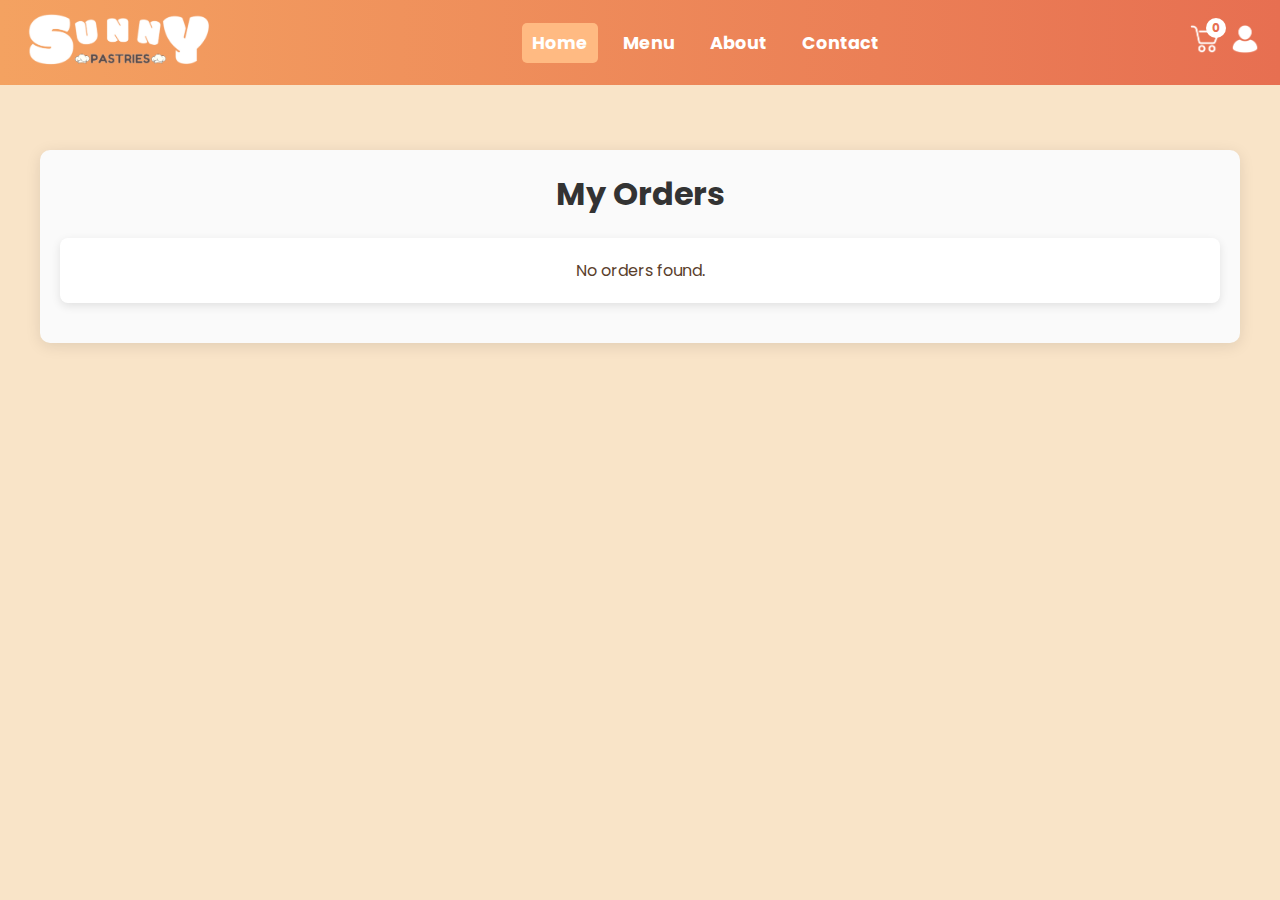
<file: order.html>
<!DOCTYPE html>
<html lang="en">
<head>
  <meta charset="UTF-8" />
  <meta name="viewport" content="width=device-width, initial-scale=1.0" />
  <title>My Orders - Sunny Pastries</title>
  <link href="https://fonts.googleapis.com/css2?family=Dancing+Script:wght@600&family=Poppins:wght@300;400;600&display=swap" rel="stylesheet">
  <link rel="stylesheet" href="styles.css" />
  <style>
    /* Orders container */
    .orders-container {
      max-width: 1200px;
      margin: 30px auto;
      padding: 20px;
      background-color: #fafafa;
      border-radius: 10px;
      box-shadow: 0 3px 15px rgba(0, 0, 0, 0.1);
    }

    h1 {
      text-align: center;
      color: #333;
      font-family: 'Poppins', sans-serif;
    }

    /* Orders section styling */
    .orders-section {
      margin: 20px 0;
      padding: 20px;
      background-color: #fff;
      border-radius: 8px;
      box-shadow: 0 3px 10px rgba(0, 0, 0, 0.1);
    }

    .orders-section h2 {
      color: #e76f51;
      font-size: 1.5rem;
      margin-bottom: 10px;
    }

    .order-item {
      padding: 15px;
      background-color: #fafafa;
      margin-bottom: 10px;
      border-radius: 8px;
      box-shadow: 0 2px 5px rgba(0, 0, 0, 0.1);
    }

    .order-item p {
      margin: 5px 0;
      color: #333;
    }

    /* Edit Button Styling */
    .btn-edit {
      background-color: #e76f51;
      color: white;
      border: none;
      padding: 10px 20px;
      font-size: 1rem;
      border-radius: 5px;
      cursor: pointer;
      transition: background-color 0.3s;
    }

    .btn-edit:hover {
      background-color: #b8573f;
    }

    /* Responsive styling */
    @media (max-width: 768px) {
      .orders-container {
        padding: 15px;
      }

      .orders-section {
        padding: 15px;
      }

      .btn-edit {
        width: 100%;
        padding: 12px;
      }
    }
  </style>
</head>
<body>
    <header>
        <div class="logo-nav">
          <a href="index.html">
            <img src="images/relogo.png" alt="Logo">
          </a>
        </div>
        <div class="hamburger" id="hamburger">
          <div class="line"></div>
          <div class="line"></div>
          <div class="line"></div>
        </div>
        <nav id="nav">
          <ul>
            <li><a href="#" class="active">Home</a></li>
            <li><a href="MENU.html">Menu</a></li>
            <li><a href="ABOUT.html">About</a></li>
            <li><a href="CONTACT.html">Contact</a></li>
          </ul>
        </nav>
        <div class="auth-buttons">
          <a href="CART.html" class="icon-button">
            <img src="images/cart.png" alt="Cart">
          </a>
          <a href="LOGIN.html" class="login-btn">
            <img src="images/person.png" alt="Login">
          </a>
        </div>
        <div id="user-greeting" class="user-greeting"></div>
      </header>

  <div class="orders-container">
    <h1>My Orders</h1>

    <div class="orders-section" id="orders-section">
      <h2>Order History</h2>
      <!-- Orders will be dynamically inserted here -->
    </div>
  </div>

  <script>
    // Fetch orders from localStorage and display them
    const orders = JSON.parse(localStorage.getItem('orders')) || [];
    const ordersSection = document.getElementById('orders-section');

    if (orders.length > 0) {
      orders.forEach(order => {
        const orderDiv = document.createElement('div');
        orderDiv.classList.add('order-item');

        orderDiv.innerHTML = `
          <p><strong>Order Date:</strong> ${order.date}</p>
          <p><strong>Shipping Address:</strong> ${order.address}</p>
          <p><strong>Payment Method:</strong> ${order.paymentMethod}</p>
          <p><strong>Items:</strong></p>
          <ul>
            ${order.items.map(item => `<li>${item.name} - $${item.price}</li>`).join('')}
          </ul>
          <p><strong>Total:</strong> $${order.total}</p>
        `;

        ordersSection.appendChild(orderDiv);
      });
    } else {
      ordersSection.innerHTML = '<p>No orders found.</p>';
    }
  </script>
    <script src="main.js"></script>

</body>
</html>
</file>
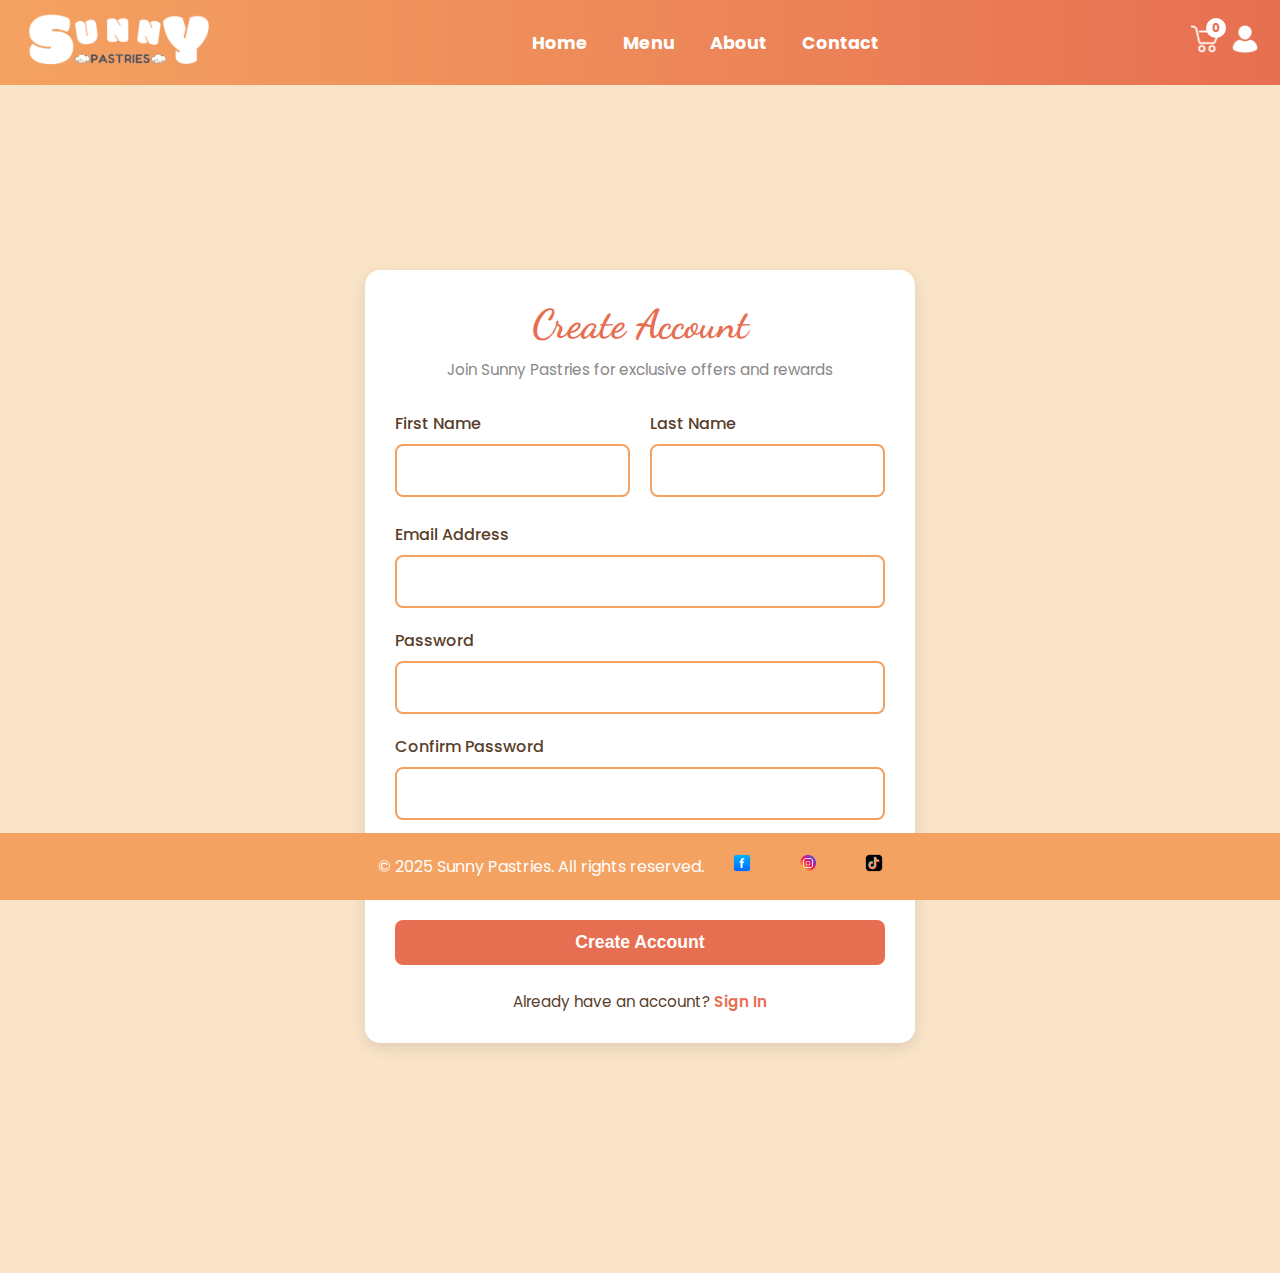
<file: register.html>
<!DOCTYPE html>
<html lang="en">
<head>
  <meta charset="UTF-8" />
  <meta name="viewport" content="width=device-width, initial-scale=1.0" />
  <title>Sunny Pastries - Register</title>
  <link href="https://fonts.googleapis.com/css2?family=Dancing+Script:wght@600&family=Poppins:wght@300;400;600&display=swap" rel="stylesheet">
  <link rel="stylesheet" href="styles.css" />
  <style>
    .register-container {
      max-width: 550px;
      margin: 50px auto;
      background-color: #fff;
      border-radius: 15px;
      padding: 30px;
      box-shadow: 0 5px 15px rgba(0, 0, 0, 0.1);
    }
    
    .register-header {
      margin-bottom: 30px;
    }
    
    .register-header h2 {
      font-size: 2.5rem;
      margin-bottom: 10px;
    }
    
    .register-header p {
      color: #888;
      font-size: 0.95rem;
    }
    
    .form-group {
      margin-bottom: 20px;
      text-align: left;
    }
    
    .form-group label {
      display: block;
      margin-bottom: 8px;
      font-weight: 500;
      color: #5a3e2b;
    }
    
    .form-group input {
      width: 100%;
      padding: 12px 15px;
      border: 2px solid #f4a261;
      border-radius: 8px;
      font-family: 'Poppins', sans-serif;
      font-size: 1rem;
      transition: border-color 0.3s;
    }
    
    .form-group input:focus {
      outline: none;
      border-color: #e76f51;
    }
    
    .form-row {
      display: flex;
      gap: 20px;
    }
    
    .form-row .form-group {
      flex: 1;
    }
    
    .terms {
      display: flex;
      align-items: flex-start;
      margin-bottom: 20px;
    }
    
    .terms input {
      margin-right: 10px;
      margin-top: 4px;
      width: 18px;
      height: 18px;
      accent-color: #e76f51;
    }
    
    .terms label {
      font-size: 0.9rem;
      line-height: 1.4;
    }
    
    .terms a {
      color: #e76f51;
      text-decoration: none;
    }
    
    .terms a:hover {
      text-decoration: underline;
    }
    
    .register-btn {
      background-color: #e76f51;
      color: white;
      border: none;
      padding: 12px 0;
      width: 100%;
      font-size: 1.1rem;
      border-radius: 8px;
      cursor: pointer;
      font-weight: 600;
      transition: background-color 0.3s;
    }
    
    .register-btn:hover {
      background-color: #b8573f;
    }
    
    .login-link {
      margin-top: 25px;
      font-size: 0.95rem;
    }
    
    .login-link a {
      color: #e76f51;
      font-weight: 600;
      text-decoration: none;
    }
    
    .login-link a:hover {
      text-decoration: underline;
    }
    
    .error-message {
      color: #e63946;
      margin-top: 5px;
      font-size: 0.9rem;
    }
    
    .success-message {
      color: #2a9d8f;
      margin-top: 15px;
      padding: 10px;
      background-color: rgba(42, 157, 143, 0.1);
      border-radius: 5px;
      font-weight: 500;
      text-align: center;
    }
    
    @media (max-width: 768px) {
      .register-container {
        margin: 30px 15px;
        padding: 20px;
      }
      
      .form-row {
        flex-direction: column;
        gap: 0;
      }
    }
  </style>
</head>
<body>
  <header>
    <div class="logo-nav">
      <a href="index.html">
        <img src="images/relogo.png" alt="Logo">
      </a>
    </div>
    <div class="hamburger" id="hamburger">
      <div class="line"></div>
      <div class="line"></div>
      <div class="line"></div>
    </div>
    <nav id="nav">
      <ul>
        <li><a href="index.html">Home</a></li>
        <li><a href="menu.html">Menu</a></li>
        <li><a href="ABOUT.html">About</a></li>
        <li><a href="CONTACT.html">Contact</a></li>
      </ul>
    </nav>
    <div class="auth-buttons">
      <a href="CART.html" class="icon-button">
        <img src="images/cart.png" alt="Cart">
      </a>
      <a href="LOGIN.html" class="login-btn">
        <img src="images/person.png" alt="Login">
      </a>
    </div>
    <div id="user-greeting" class="user-greeting"></div>
  </header>

  <main>
    <div class="register-container">
      <div class="register-header">
        <h2>Create Account</h2>
        <p>Join Sunny Pastries for exclusive offers and rewards</p>
      </div>
      
      <form id="register-form">
        <div class="form-row">
          <div class="form-group">
            <label for="first-name">First Name</label>
            <input type="text" id="first-name" name="firstName" required>
            <div id="first-name-error" class="error-message"></div>
          </div>
          
          <div class="form-group">
            <label for="last-name">Last Name</label>
            <input type="text" id="last-name" name="lastName" required>
            <div id="last-name-error" class="error-message"></div>
          </div>
        </div>
        
        <div class="form-group">
          <label for="email">Email Address</label>
          <input type="email" id="email" name="email" required>
          <div id="email-error" class="error-message"></div>
        </div>
        
        <div class="form-group">
          <label for="password">Password</label>
          <input type="password" id="password" name="password" required>
          <div id="password-error" class="error-message"></div>
        </div>
        
        <div class="form-group">
          <label for="confirm-password">Confirm Password</label>
          <input type="password" id="confirm-password" name="confirmPassword" required>
          <div id="confirm-password-error" class="error-message"></div>
        </div>
        
        <div class="terms">
          <input type="checkbox" id="terms" name="terms" required>
          <label for="terms">I agree to the <a href="#">Terms of Service</a> and <a href="#">Privacy Policy</a>. I consent to receiving promotional emails about special offers, new products, and exclusive deals.</label>
        </div>
        
        <button type="submit" class="register-btn">Create Account</button>
        
        <div id="register-error" class="error-message"></div>
        <div id="register-success" class="success-message" style="display: none;"></div>
      </form>
      
      <div class="login-link">
        Already have an account? <a href="LOGIN.html">Sign In</a>
      </div>
    </div>
  </main>

  <footer>
    <p>&copy; 2025 Sunny Pastries. All rights reserved.</p>
    <a href="https://www.facebook.com" target="_blank"><img src="images/facebook.png" alt="Facebook"></a>
    <a href="https://www.instagram.com" target="_blank"><img src="images/Instagram.png" alt="Instagram"></a>
    <a href="https://www.tiktok.com" target="_blank"><img src="images/tiktok.png" alt="TikTok"></a>
  </footer>

  <script src="main.js"></script>
  <script>
    // Registration functionality
    document.getElementById('register-form').addEventListener('submit', function(e) {
      e.preventDefault();
      
      // Reset error messages
      document.querySelectorAll('.error-message').forEach(el => el.textContent = '');
      document.getElementById('register-success').style.display = 'none';
      
      // Get form values
      const firstName = document.getElementById('first-name').value.trim();
      const lastName = document.getElementById('last-name').value.trim();
      const email = document.getElementById('email').value.trim();
      const password = document.getElementById('password').value;
      const confirmPassword = document.getElementById('confirm-password').value;
      const termsChecked = document.getElementById('terms').checked;
      
      // Simple validation
      let isValid = true;
      
      if (!firstName) {
        document.getElementById('first-name-error').textContent = 'Please enter your first name';
        isValid = false;
      }
      
      if (!lastName) {
        document.getElementById('last-name-error').textContent = 'Please enter your last name';
        isValid = false;
      }
      
      if (!email) {
        document.getElementById('email-error').textContent = 'Please enter your email address';
        isValid = false;
      } else if (!isValidEmail(email)) {
        document.getElementById('email-error').textContent = 'Please enter a valid email address';
        isValid = false;
      }
      
      if (!password) {
        document.getElementById('password-error').textContent = 'Please create a password';
        isValid = false;
      } else if (password.length < 8) {
        document.getElementById('password-error').textContent = 'Password must be at least 8 characters';
        isValid = false;
      }
      
      if (!confirmPassword) {
        document.getElementById('confirm-password-error').textContent = 'Please confirm your password';
        isValid = false;
      } else if (password !== confirmPassword) {
        document.getElementById('confirm-password-error').textContent = 'Passwords do not match';
        isValid = false;
      }
      
      if (!termsChecked) {
        document.getElementById('register-error').textContent = 'You must agree to the Terms of Service and Privacy Policy';
        isValid = false;
      }
      
      if (isValid) {
        // For demo purposes - this would normally be a server request
        // Store user in localStorage
        const users = JSON.parse(localStorage.getItem('users')) || [];
        
        // Check if email already exists
        const existingUser = users.find(user => user.email === email);
        if (existingUser) {
          document.getElementById('email-error').textContent = 'This email is already registered';
          return;
        }
        
        // Add new user
        users.push({
          name: firstName + ' ' + lastName,
          email: email,
          password: password, // In a real app, never store plaintext passwords!
          registeredDate: new Date().toISOString()
        });
        
        localStorage.setItem('users', JSON.stringify(users));
        
        // Show success message
        document.getElementById('register-success').textContent = 'Registration successful! Redirecting to login...';
        document.getElementById('register-success').style.display = 'block';
        
        // Reset form
        document.getElementById('register-form').reset();
        
        // Redirect to login page after 2 seconds
        setTimeout(function() {
          window.location.href = 'LOGIN.html';
        }, 2000);
      }
    });
    
    // Email validation helper
    function isValidEmail(email) {
      const emailRegex = /^[^\s@]+@[^\s@]+\.[^\s@]+$/;
      return emailRegex.test(email);
    }
    
    // Check if user is already logged in
    const currentUser = localStorage.getItem('currentUser');
    if (currentUser) {
      // Redirect to home page
      window.location.href = 'index.html';
    }
  </script>
</body>
</html>
</file>
<file: styles.css>
* {
  box-sizing: border-box;
  margin: 0;
  padding: 0;
}

body {
  font-family: 'Poppins', sans-serif;
  background-color: #f9e4c8;
  color: #5a3e2b;
  text-align: center;
  padding-top: 120px;
  padding-bottom: 100px;
  overflow-x: hidden;
  transition: opacity 0.3s ease-in-out;
}

body.fade-out {
  opacity: 0;
}

header {
  position: fixed;
  top: 0;
  left: 0;
  width: 100%;
  z-index: 1000;
  background: linear-gradient(to right, #f4a261, #e76f51);
  padding: 10px 20px;
  display: flex;
  justify-content: space-between;
  align-items: center;
  flex-wrap: wrap;
}

.logo-nav {
  display: flex;
  align-items: center;
}

.logo-nav img {
  width: 200px;
  height: auto;
}

nav {
  flex-grow: 1;
  text-align: center;
}

nav ul {
  display: flex;
  justify-content: center;
  list-style: none;
  flex-wrap: wrap;
  gap: 15px;
  padding: 10px 0;
}

nav ul li a {
  text-decoration: none;
  color: #fff;
  font-weight: bold;
  font-size: 1.1rem;
  padding: 8px 10px;
  border-radius: 5px;
  transition: background-color 0.3s;
}

nav ul a.active,
nav ul li a:hover {
  background-color: #ffba82;
}


.btn-logout {
  color: white;
  padding: 8px 16px;
  border: none;
  border-radius: 4px;
  text-decoration: none;
  transition: background-color 0.3s;
  font-weight: bold;
  cursor: pointer;
}

.btn-logout:hover {
  background-color: #d65a3f;
}



.auth-buttons {
  display: flex;
  align-items: center;
  gap: 10px;
  position: relative;
}

.icon-button {
  position: relative;
}

.icon-button img,
.login-btn img {
  width: 30px;
  height: 30px;
}

.cart-count {
  position: absolute;
  top: -6px;
  right: -6px;
  background: #fff;
  color: #e76f51;
  font-weight: bold;
  border-radius: 50%;
  font-size: 12px;
  width: 20px;
  height: 20px;
  display: flex;
  justify-content: center;
  align-items: center;
}

.welcome-user {
  color: white;
  font-weight: bold;
  margin-left: 10px;
  font-size: 1rem;
  white-space: nowrap;
  text-transform: uppercase;
  letter-spacing: 0.5px;
}

/* Hero Section */
.desc {
  background-image: url("images/1.png");
  background-size: cover;
  background-position: center;
  background-attachment: fixed;
  height: 400px;
  display: flex;
  align-items: center;
  justify-content: center;
  color: white;
  font-size: clamp(1.5rem, 5vw, 3rem);
  font-family: 'Dancing Script', cursive;
  text-shadow: 2px 2px 10px rgba(0, 0, 0, 0.3);
  padding: 20px;
}

/* Main Content */
main {
  padding: 100px 20px 80px;
}

section {
  margin-bottom: 50px;
}

h2 {
  font-size: 2rem;
  color: #e76f51;
  font-family: 'Dancing Script', cursive;
  margin-bottom: 20px;
}

.products-wrapper {
  display: flex;
  flex-wrap: wrap;
  gap: 25px;
  justify-content: center;
  padding: 20px;
}

.product {
  width: 220px;
  display: flex;
  flex-direction: column;
  background-color: #fff;
  border-radius: 15px;
  overflow: hidden;
  box-shadow: 2px 2px 12px rgba(0, 0, 0, 0.1);
  transition: transform 0.3s ease-in-out;
  display: flex;
  flex-wrap: wrap;
  gap: 25px;
  justify-content: center;
  padding: 20px;
}

.product:hover {
  transform: scale(1.03);
}

.product img {
  width: 100%;
  height: auto;
}

.product-details {
  padding: 12px;
  text-align: center;
}

.product-details h3 {
  margin: 10px 0 6px;
  font-size: 1.1rem;
  color: #d2691e;
}

.product-details p {
  margin: 0 0 10px;
  font-size: 1rem;
  color: #555;
}

.add-to-cart {
  padding: 8px 14px;
  background-color: #f8b400;
  color: #fff;
  border: none;
  border-radius: 8px;
  cursor: pointer;
  transition: background-color 0.3s;
}

.add-to-cart:hover {
  background-color: #ffa500;
}
.add-to-cart {
  padding: 10px 20px;
  background-color: #f8b400;
  color: #fff;
  border: none;
  border-radius: 8px;
  cursor: pointer;
  transition: background-color 0.3s;
}

.add-to-cart:hover {
  background-color: #ffa500;
}
.add-to-cart {
  margin-top: 10px;
  padding: 8px 15px;
  background-color: #e76f51;
  color: white;
  border: none;
  border-radius: 5px;
  cursor: pointer;
  font-size: 1rem;
  transition: background-color 0.3s ease-in-out;
}

.add-to-cart:hover {
  background-color: #b8573f;
}

/* Footer */
footer {
  position: fixed;
  bottom: 0;
  width: 100%;
  background-color: #f4a261;
  padding: 10px 0;
  z-index: 999;
  display: flex;
  justify-content: center;
  align-items: center;
  gap: 10px;
}

footer p {
  margin: 0;
  color: #fff;
}

footer a img {
  width: 40px;
  height: 40px;
  margin: 0 8px;
  transition: transform 0.3s ease, filter 0.3s ease;
}

footer a img:hover {
  transform: scale(1.15);
  filter: brightness(1.2);
}

/* Fly-to-Cart Animation */
.fly-image {
  position: absolute;
  pointer-events: none;
  z-index: 9999;
  width: 40px;
  height: 40px;
  object-fit: cover;
  border-radius: 50%;
  opacity: 1;
  transition: transform 0.4s ease, opacity 0.4s ease;
}

/* Hamburger Menu */
.hamburger {
  display: none;
  cursor: pointer;
  flex-direction: column;
  gap: 5px;
}

.hamburger .line {
  width: 25px;
  height: 3px;
  background-color: #fff;
}

@media (max-width: 768px) {
  header {
    flex-direction: column;
    align-items: center;
    padding: 10px 15px;
  }

  .logo-nav {
    justify-content: center;
  }

  .hamburger {
    display: flex;
    margin-top: 10px;
  }

  nav {
    display: none;
    width: 100%;
    background-color: #e76f51;
  }

  nav ul {
    flex-direction: column;
    padding: 10px 0;
  }

  nav ul li {
    margin: 10px 0;
  }

  nav.active {
    display: block;
  }

  .auth-buttons {
    position: absolute;
    right: 20px;
    top: 15px;
  }

  .welcome-user {
    font-size: 0.9rem;
    margin-left: 5px;
  }

  .cart-count {
    font-size: 10px;
    width: 18px;
    height: 18px;
  }

  .fly-image {
    width: 30px;
    height: 30px;
  }

  .welcome-user {
    display: none;
  }
}

/* Cart Page Styles */
.cart-section {
  display: flex;
  flex-direction: column;
  gap: 30px;
  max-width: 900px;
  margin: auto;
  padding: 20px;
}

.cart-items {
  display: flex;
  flex-direction: column;
  gap: 20px;
}

.cart-item {
  display: flex;
  align-items: center;
  justify-content: space-between;
  background-color: #fff;
  padding: 15px;
  border-radius: 10px;
  box-shadow: 2px 2px 10px rgba(0, 0, 0, 0.1);
  text-align: left;
  gap: 15px;
}

.cart-item img {
  width: 80px;
  height: 80px;
  object-fit: cover;
  border-radius: 8px;
}

.cart-item-details {
  flex-grow: 1;
}

.cart-item-details h4 {
  margin-bottom: 5px;
  font-size: 1.1rem;
  color: #5a3e2b;
}

.cart-item-details p {
  margin: 3px 0;
  font-size: 0.95rem;
}

.cart-summary {
  background-color: #ffe3c9;
  padding: 20px;
  border-radius: 10px;
  box-shadow: 2px 2px 8px rgba(0, 0, 0, 0.1);
  text-align: center;
}

.cart-summary h2 {
  margin-bottom: 20px;
  font-size: 1.5rem;
  color: #e76f51;
}

.checkout-button {
  padding: 10px 25px;
  background-color: #e76f51;
  color: white;
  border: none;
  border-radius: 6px;
  font-size: 1rem;
  cursor: pointer;
  transition: background-color 0.3s ease;
}

.checkout-button:hover {
  background-color: #c75b41;
}

#checkout-message {
  color: red;
  margin-top: 15px;
  font-size: 0.95rem;
}

#login-redirect a {
  display: inline-block;
  margin-top: 10px;
  color: #e76f51;
  font-weight: bold;
  text-decoration: underline;
  font-size: 0.95rem;
}

@media (max-width: 768px) {
  .cart-item {
    flex-direction: column;
    align-items: flex-start;
  }

  .cart-item img {
    width: 100%;
    max-width: 120px;
  }

  .cart-summary {
    padding: 15px;
  }

  .checkout-button {
    width: 100%;
    font-size: 1rem;
  }
}

.cart-item-controls {
  display: flex;
  align-items: center;
  gap: 10px;
}

.quantity-controls {
  display: flex;
  align-items: center;
  gap: 5px;
  background-color: #fce5cd;
  padding: 5px 10px;
  border-radius: 8px;
}

.quantity-controls button {
  background-color: #e76f51;
  border: none;
  color: white;
  font-size: 1.2rem;
  padding: 4px 10px;
  cursor: pointer;
  border-radius: 4px;
  transition: background-color 0.2s ease;
}

.quantity-controls button:hover {
  background-color: #c75b41;
}

.remove-btn {
  background-color: transparent;
  color: #e63946;
  border: none;
  font-weight: bold;
  cursor: pointer;
  font-size: 0.9rem;
  text-decoration: underline;
}
</file>
